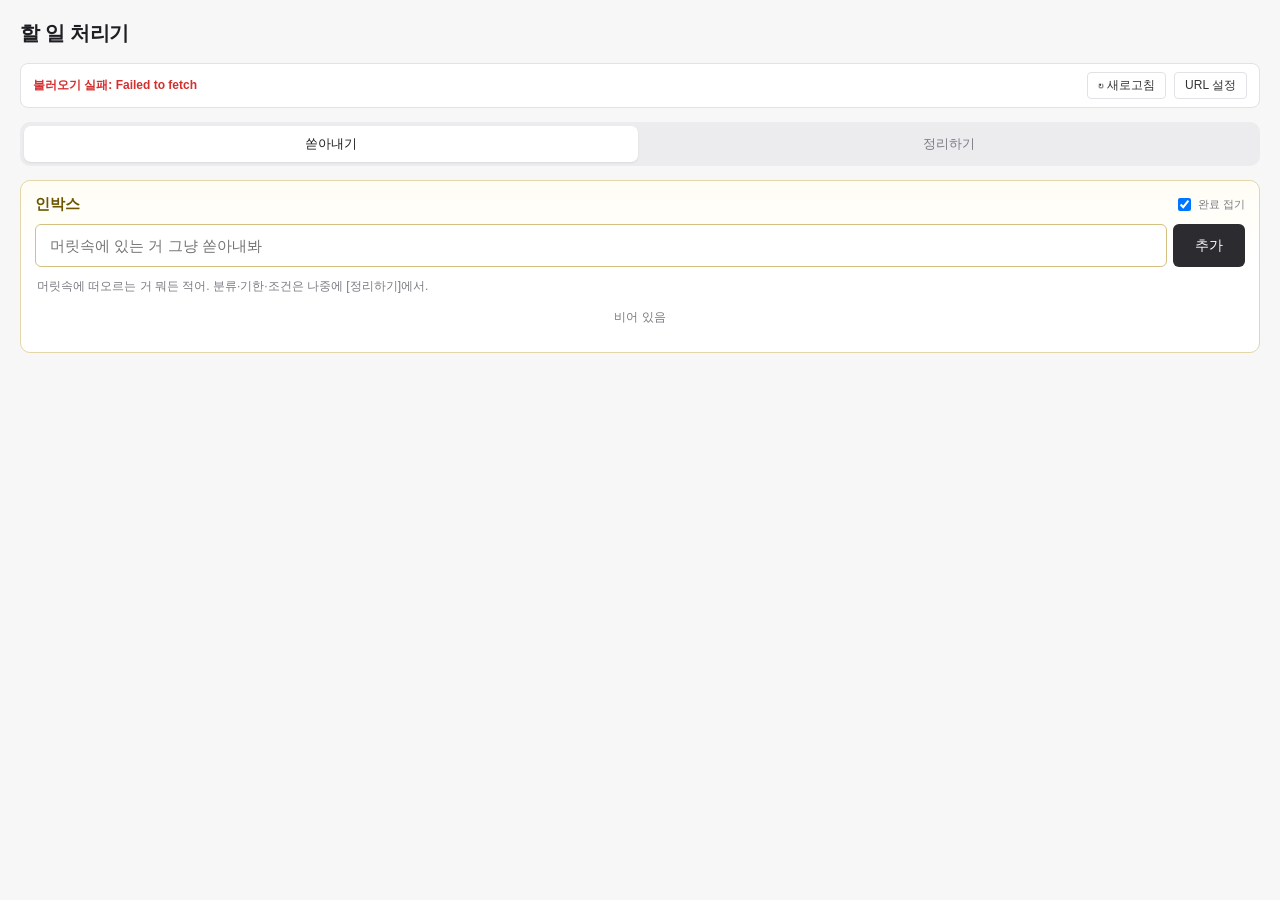
<file: index.html>
<!DOCTYPE html>
<html lang="ko">
<head>
<meta charset="UTF-8">
<meta name="viewport" content="width=device-width, initial-scale=1">
<meta name="theme-color" content="#f7f7f8">
<title>할 일 처리기</title>
<style>
  :root {
    --bg: #f7f7f8;
    --card: #ffffff;
    --border: #e2e2e6;
    --text: #1f1f23;
    --muted: #7a7a83;
    --now: #2e7d32;
    --now-bg: #ebf5ec;
    --cond: #ed6c02;
    --cond-bg: #fdf2e6;
    --split: #c62828;
    --split-bg: #fbeaea;
    --inbox: #455a64;
    --overdue: #d32f2f;
    --strike: #b0b0b8;
    --btn: #2b2b30;
  }
  * { box-sizing: border-box; }
  body {
    margin: 0;
    font-family: -apple-system, "Segoe UI", "Malgun Gothic", "Apple SD Gothic Neo", sans-serif;
    background: var(--bg);
    color: var(--text);
    padding: 20px;
    max-width: 1400px;
    margin: 0 auto;
  }
  h1 { font-size: 20px; margin: 0 0 16px; letter-spacing: -0.3px; }
  .columns {
    display: grid;
    grid-template-columns: 1fr 1fr 1fr;
    gap: 12px;
    margin-bottom: 14px;
  }
  @media (max-width: 900px) {
    .columns { grid-template-columns: 1fr; }
  }
  .panel {
    background: var(--card);
    border: 1px solid var(--border);
    border-radius: 10px;
    padding: 14px;
  }
  .panel.inbox { margin-bottom: 14px; }
  .panel-head {
    display: flex;
    align-items: center;
    justify-content: space-between;
    margin-bottom: 10px;
    gap: 8px;
    flex-wrap: wrap;
  }
  .panel-head h2 {
    font-size: 14px;
    margin: 0;
    font-weight: 600;
  }
  .panel.inbox .panel-head h2 { color: var(--inbox); }
  .panel[data-bucket="now"] .panel-head h2 { color: var(--now); }
  .panel[data-bucket="conditional"] .panel-head h2 { color: var(--cond); }
  .panel[data-bucket="split"] .panel-head h2 { color: var(--split); }
  .panel[data-bucket="now"] { background: linear-gradient(var(--now-bg), var(--card) 40px); }
  .panel[data-bucket="conditional"] { background: linear-gradient(var(--cond-bg), var(--card) 40px); }
  .panel[data-bucket="split"] { background: linear-gradient(var(--split-bg), var(--card) 40px); }
  .count {
    font-size: 12px;
    color: var(--muted);
    font-weight: 500;
    margin-left: 6px;
  }
  .toggle-done {
    font-size: 11px;
    color: var(--muted);
    cursor: pointer;
    user-select: none;
    display: inline-flex;
    align-items: center;
    gap: 4px;
  }
  .add-row { display: flex; gap: 6px; margin-bottom: 10px; }
  .add-row input {
    flex: 1;
    padding: 7px 10px;
    border: 1px solid var(--border);
    border-radius: 6px;
    font-size: 13px;
    font-family: inherit;
  }
  .add-row input:focus { outline: 2px solid #4a90e2; outline-offset: -1px; }
  .add-row button {
    padding: 7px 16px;
    border: 0;
    background: var(--btn);
    color: white;
    border-radius: 6px;
    cursor: pointer;
    font-size: 13px;
  }
  .add-row button:hover { background: #000; }
  .list { display: flex; flex-direction: column; gap: 6px; }
  .item {
    border: 1px solid var(--border);
    border-radius: 7px;
    padding: 9px 10px;
    background: #fff;
    font-size: 13px;
  }
  .item.done .text { text-decoration: line-through; color: var(--strike); }
  .item.split-parent { opacity: 0.75; background: #fafafa; }
  .item-row { display: flex; align-items: flex-start; gap: 8px; }
  .item input[type=checkbox] {
    margin-top: 3px;
    flex-shrink: 0;
    width: 15px;
    height: 15px;
    cursor: pointer;
  }
  .text {
    flex: 1;
    word-break: break-word;
    line-height: 1.4;
    min-height: 19px;
  }
  .text[contenteditable=true]:focus {
    outline: 1px solid #4a90e2;
    border-radius: 2px;
    padding: 1px 3px;
    margin: -1px -3px;
  }
  .child-mark {
    color: var(--muted);
    font-size: 11px;
    margin: 4px 0 0 23px;
  }
  .parent-context {
    font-size: 11px;
    color: var(--muted);
    margin-bottom: 7px;
    padding: 4px 8px;
    background: #f4f4f6;
    border-radius: 4px;
    border-left: 2px solid var(--split);
    overflow: hidden;
    text-overflow: ellipsis;
    white-space: nowrap;
  }
  .parent-context.parent-done {
    text-decoration: line-through;
    opacity: 0.55;
  }
  .parent-context .parent-label {
    color: var(--split);
    font-weight: 600;
    margin-right: 4px;
  }
  .conditions-area {
    margin: 6px 0 0 23px;
    padding: 7px 9px;
    background: #fffaeb;
    border: 1px solid #f0e0a8;
    border-radius: 5px;
    font-size: 11px;
  }
  .conditions-row {
    display: flex;
    flex-wrap: wrap;
    gap: 4px;
    align-items: center;
    margin-bottom: 5px;
  }
  .conditions-row:last-child { margin-bottom: 0; }
  .conditions-label {
    color: var(--cond);
    font-size: 10px;
    font-weight: 600;
    margin-right: 2px;
    letter-spacing: 0.2px;
  }
  .chip {
    display: inline-flex;
    align-items: center;
    gap: 4px;
    padding: 2px 8px;
    font-size: 11px;
    border-radius: 11px;
    border: 1px solid var(--border);
    background: #fff;
    font-family: inherit;
    cursor: pointer;
    color: #333;
    line-height: 1.4;
  }
  .chip.selected {
    background: var(--cond-bg);
    border-color: #d4ad5d;
    color: #6b4500;
    font-weight: 500;
    cursor: default;
  }
  .chip.candidate {
    border-style: dashed;
    color: #888;
    background: rgba(255,255,255,0.6);
  }
  .chip.candidate:hover {
    background: #fff;
    border-style: solid;
    color: var(--cond);
    border-color: var(--cond);
  }
  .chip-x {
    background: none;
    border: 0;
    padding: 0;
    margin-left: 2px;
    font-size: 13px;
    line-height: 1;
    cursor: pointer;
    color: inherit;
    opacity: 0.5;
  }
  .chip-x:hover { opacity: 1; }
  .condition-add-toggle {
    background: none;
    border: 0;
    font-size: 11px;
    color: var(--muted);
    cursor: pointer;
    font-family: inherit;
    padding: 1px 7px;
    margin-left: 2px;
    text-decoration: underline;
  }
  .condition-add-toggle:hover { color: var(--cond); }
  .condition-custom {
    font-size: 11px;
    padding: 2px 9px;
    border: 1px dashed #c8c8c8;
    border-radius: 11px;
    outline: none;
    width: 100px;
    font-family: inherit;
    background: rgba(255,255,255,0.6);
  }
  .condition-custom:focus {
    border-style: solid;
    border-color: var(--cond);
    background: #fff;
  }
  .candidates-panel-toggle {
    font-size: 11px;
    color: var(--muted);
    cursor: pointer;
    background: none;
    border: 0;
    padding: 4px 0;
    text-decoration: underline;
    font-family: inherit;
    margin-bottom: 6px;
  }
  .candidates-panel {
    background: #fffef5;
    border: 1px dashed #e3d68c;
    border-radius: 5px;
    padding: 8px 10px;
    margin-bottom: 10px;
  }
  .candidates-panel[hidden] { display: none; }
  .candidates-list {
    display: flex;
    flex-wrap: wrap;
    gap: 5px;
    margin-bottom: 7px;
  }
  .candidate-add-row {
    display: flex;
    gap: 4px;
  }
  .candidate-add-row input {
    flex: 1;
    padding: 4px 8px;
    border: 1px solid var(--border);
    border-radius: 3px;
    font-size: 11px;
    font-family: inherit;
  }
  .candidate-add-row button {
    padding: 4px 10px;
    font-size: 11px;
    border: 1px solid var(--border);
    background: #fff;
    border-radius: 3px;
    cursor: pointer;
    font-family: inherit;
  }
  .candidates-empty {
    color: var(--muted);
    font-size: 11px;
    font-style: italic;
    padding: 4px 0;
  }
  .meta {
    font-size: 11px;
    color: var(--muted);
    margin: 6px 0 0 23px;
    display: flex;
    gap: 8px;
    flex-wrap: wrap;
    align-items: center;
  }
  .meta input[type=datetime-local] {
    font-size: 11px;
    padding: 2px 4px;
    border: 1px solid var(--border);
    border-radius: 3px;
    font-family: inherit;
  }
  .deadline-label.overdue {
    color: var(--overdue);
    font-weight: 700;
    background: #fff0f0;
    padding: 2px 6px;
    border-radius: 3px;
    border: 1px solid #f5c2c2;
  }
  .deadline-label.overdue::before { content: "« 지남 » "; }
  .deadline-label {
    color: var(--muted);
  }
  .actions {
    display: flex;
    gap: 4px;
    flex-wrap: wrap;
    margin: 6px 0 0 23px;
  }
  .actions button {
    padding: 3px 7px;
    font-size: 11px;
    border: 1px solid var(--border);
    background: #fff;
    border-radius: 3px;
    cursor: pointer;
    font-family: inherit;
    color: #333;
  }
  .actions button:hover { background: #f0f0f0; }
  .actions .danger { color: var(--split); }
  .actions .danger:hover { background: #fff0f0; }
  .empty {
    color: var(--muted);
    font-size: 12px;
    padding: 12px 0;
    text-align: center;
  }
  .footer {
    margin-top: 18px;
    text-align: center;
    color: var(--muted);
    font-size: 11px;
  }
  .footer button {
    background: none;
    border: 0;
    color: var(--muted);
    cursor: pointer;
    text-decoration: underline;
    font-size: 11px;
  }
  .sync-bar {
    display: flex;
    align-items: center;
    gap: 8px;
    padding: 8px 12px;
    background: var(--card);
    border: 1px solid var(--border);
    border-radius: 8px;
    margin-bottom: 14px;
    font-size: 12px;
    flex-wrap: wrap;
  }
  .sync-status {
    flex: 1;
    color: var(--muted);
    font-size: 12px;
    min-width: 150px;
  }
  .sync-status.synced { color: var(--now); }
  .sync-status.saving, .sync-status.loading, .sync-status.pending { color: #1976d2; }
  .sync-status.error { color: var(--overdue); font-weight: 600; }
  .sync-status.offline { color: var(--cond); }
  .sync-bar button {
    padding: 4px 10px;
    font-size: 12px;
    border: 1px solid var(--border);
    background: #fff;
    border-radius: 4px;
    cursor: pointer;
    font-family: inherit;
    color: #333;
  }
  .sync-bar button:hover { background: #f0f0f0; }
  .sync-bar button.primary {
    background: var(--btn);
    color: white;
    border-color: var(--btn);
  }
  .sync-bar button.primary:hover { background: #000; }
  .sync-config {
    width: 100%;
    display: flex;
    gap: 6px;
    margin-top: 8px;
    padding-top: 8px;
    border-top: 1px solid var(--border);
    align-items: center;
    flex-wrap: wrap;
  }
  .sync-config input {
    flex: 1;
    min-width: 250px;
    padding: 6px 8px;
    border: 1px solid var(--border);
    border-radius: 4px;
    font-size: 12px;
    font-family: monospace;
  }
  .sync-config[hidden] { display: none; }

  .mode-tabs {
    display: flex;
    gap: 4px;
    background: #ececef;
    padding: 4px;
    border-radius: 10px;
    margin-bottom: 14px;
  }
  .mode-tab {
    flex: 1;
    padding: 9px 16px;
    text-align: center;
    border-radius: 7px;
    font-size: 13px;
    font-weight: 500;
    cursor: pointer;
    color: var(--muted);
    border: 0;
    background: transparent;
    font-family: inherit;
    transition: background 0.15s, color 0.15s;
  }
  .mode-tab.active {
    background: white;
    color: var(--text);
    box-shadow: 0 1px 2px rgba(0,0,0,0.08);
  }
  .mode-tab:not(.active):hover { color: var(--text); background: rgba(255,255,255,0.5); }

  /* Dump mode: hide everything except inbox; beef up inbox */
  body.mode-dump .columns { display: none; }
  body.mode-dump .footer { display: none; }
  body.mode-dump .panel.inbox {
    background: linear-gradient(180deg, #fffdf4, var(--card) 80px);
    border-color: #e3d6a8;
  }
  body.mode-dump .panel.inbox .panel-head h2 {
    font-size: 15px;
    color: #6b5500;
  }
  body.mode-dump .panel.inbox .add-row input {
    font-size: 15px;
    padding: 12px 14px;
    border-color: #d4c182;
  }
  body.mode-dump .panel.inbox .add-row input:focus {
    outline: 2px solid #d4c182;
    outline-offset: -1px;
  }
  body.mode-dump .panel.inbox .add-row button {
    padding: 12px 22px;
    font-size: 14px;
  }
  body.mode-dump .panel.inbox .item .meta { display: none; }
  body.mode-dump .panel.inbox .item .conditions-area { display: none; }
  body.mode-dump .panel.inbox .item .actions [data-move] { display: none; }
  body.mode-dump .panel.inbox .item .actions [data-act="add-child"] { display: none; }

  /* Encouraging hint shown only in dump mode when inbox is empty-ish */
  .dump-hint {
    color: var(--muted);
    font-size: 12px;
    margin: 8px 2px 2px;
    line-height: 1.5;
    display: none;
  }
  body.mode-dump .dump-hint { display: block; }

  /* Celebration effect when checking a checkbox */
  .fx-burst {
    position: fixed;
    pointer-events: none;
    z-index: 9999;
    width: 0;
    height: 0;
  }
  .fx-particle {
    position: absolute;
    left: 0;
    top: 0;
    border-radius: 50%;
    transform: translate(-50%, -50%);
    animation: fx-particle-burst 1000ms cubic-bezier(.15, .7, .35, 1) forwards;
    filter: drop-shadow(0 0 4px rgba(255, 255, 255, 0.6));
  }
  @keyframes fx-particle-burst {
    0%   { transform: translate(-50%, -50%) scale(0.3); opacity: 0; }
    10%  { transform: translate(-50%, -50%) scale(1); opacity: 1; }
    70%  { opacity: 1; }
    100% { transform: translate(calc(var(--dx) - 50%), calc(var(--dy) - 50%)) scale(0.4); opacity: 0; }
  }
  .fx-praise {
    position: fixed;
    pointer-events: none;
    z-index: 10000;
    font-size: 22px;
    font-weight: 800;
    color: #e8820d;
    text-shadow:
      0 0 10px rgba(255,255,255,0.9),
      0 2px 6px rgba(0,0,0,0.12),
      0 0 28px rgba(255, 200, 80, 0.6);
    white-space: nowrap;
    letter-spacing: -0.3px;
    animation: fx-praise-pop 1500ms cubic-bezier(.2, .6, .3, 1) forwards;
  }
  @keyframes fx-praise-pop {
    0%   { transform: translate(-50%, -50%) scale(0.4) rotate(-6deg); opacity: 0; }
    20%  { transform: translate(-50%, -50%) scale(1.2) rotate(3deg);  opacity: 1; }
    60%  { transform: translate(-50%, -50%) scale(1)   rotate(-1deg); opacity: 1; }
    100% { transform: translate(-50%, -120%) scale(0.95) rotate(0deg); opacity: 0; }
  }
  @media (prefers-reduced-motion: reduce) {
    .fx-burst, .fx-praise { display: none; }
  }

  /* Tablet */
  @media (max-width: 900px) {
    body { padding: 14px; }
    .columns { gap: 10px; }
  }

  /* Phone */
  @media (max-width: 600px) {
    body { padding: 10px; }
    h1 { font-size: 17px; margin-bottom: 10px; }
    .mode-tab { padding: 11px 12px; font-size: 14px; }
    body.mode-dump .panel.inbox .add-row input { font-size: 16px; padding: 13px 14px; }
    body.mode-dump .panel.inbox .add-row button { font-size: 15px; padding: 13px 18px; }
    .sync-bar {
      padding: 7px 10px;
      gap: 6px;
      font-size: 11px;
    }
    .sync-status {
      min-width: 100%;
      flex-basis: 100%;
      order: -1;
      margin-bottom: 2px;
    }
    .sync-bar button {
      padding: 6px 10px;
      font-size: 12px;
      flex: 1;
    }
    .sync-config input {
      min-width: 100%;
      font-size: 12px;
    }
    .panel { padding: 10px; border-radius: 8px; }
    .panel.inbox { margin-bottom: 10px; }
    .columns { margin-bottom: 10px; }
    .panel-head h2 { font-size: 13px; }
    .add-row input { padding: 9px 10px; font-size: 14px; }
    .add-row button { padding: 9px 14px; font-size: 14px; }
    .item { padding: 10px; font-size: 14px; }
    .item input[type=checkbox] {
      width: 18px;
      height: 18px;
      margin-top: 2px;
    }
    .text { line-height: 1.45; min-height: 22px; }
    .child-mark { margin: 6px 0 0 0; }
    .parent-context { font-size: 12px; }
    .actions { margin: 8px 0 0 0; gap: 5px; }
    .actions button { padding: 5px 11px; font-size: 12px; }
    .meta { margin: 8px 0 0 0; gap: 6px; }
    .meta input[type=datetime-local] { font-size: 13px; padding: 5px 7px; }
    .deadline-label.overdue { font-size: 12px; }
    .conditions-area { margin: 8px 0 0 0; padding: 8px; }
    .chip, .chip.candidate, .chip.selected {
      padding: 4px 10px;
      font-size: 12px;
      line-height: 1.5;
    }
    .chip-x { font-size: 15px; padding: 0 2px; }
    .condition-custom { width: 110px; font-size: 12px; padding: 4px 10px; }
    .condition-add-toggle { font-size: 12px; padding: 4px 8px; }
    .candidates-panel-toggle { padding: 6px 0; font-size: 12px; }
    .candidates-panel { padding: 8px; }
    .candidate-add-row input { font-size: 13px; padding: 6px 8px; }
    .candidate-add-row button { font-size: 13px; padding: 6px 12px; }
  }
</style>
</head>
<body>
<h1>할 일 처리기</h1>

<div class="sync-bar">
  <span id="sync-status-text" class="sync-status">초기화 중...</span>
  <button id="sync-refresh-btn" title="시트에서 다시 불러오기">↻ 새로고침</button>
  <button id="sync-settings-btn">URL 설정</button>
  <div id="sync-config" class="sync-config" hidden>
    <input id="sync-url-input" type="text" placeholder="Apps Script Web App URL (https://script.google.com/macros/s/.../exec)" autocomplete="off">
    <button id="sync-save-btn" class="primary">저장</button>
    <button id="sync-clear-btn">연결 해제</button>
    <button id="sync-cancel-btn">취소</button>
  </div>
</div>

<div class="mode-tabs">
  <button class="mode-tab" data-mode="dump">쏟아내기</button>
  <button class="mode-tab" data-mode="organize">정리하기</button>
</div>

<div class="columns">
  <div class="panel" data-bucket="now">
    <div class="panel-head">
      <h2>당장 할 수 있는 거 <span class="count"></span></h2>
      <label class="toggle-done"><input type="checkbox" data-toggle="now"> 완료 접기</label>
    </div>
    <div class="list"></div>
  </div>
  <div class="panel" data-bucket="conditional">
    <div class="panel-head">
      <h2>조건이 필요한 거 <span class="count"></span></h2>
      <label class="toggle-done"><input type="checkbox" data-toggle="conditional"> 완료 접기</label>
    </div>
    <button class="candidates-panel-toggle" id="candidates-toggle">조건 후보 관리 ▼</button>
    <div class="candidates-panel" id="candidates-panel" hidden>
      <div class="candidates-list" id="candidates-list"></div>
      <div class="candidate-add-row">
        <input id="candidate-add-input" placeholder="새 조건 후보 (예: 카페에서)" autocomplete="off">
        <button id="candidate-add-btn">추가</button>
      </div>
    </div>
    <div class="list"></div>
  </div>
  <div class="panel" data-bucket="split">
    <div class="panel-head">
      <h2>쪼개야 하는 거 <span class="count"></span></h2>
      <label class="toggle-done"><input type="checkbox" data-toggle="split"> 완료 접기</label>
    </div>
    <div class="list"></div>
  </div>
</div>

<div class="panel inbox" data-bucket="inbox">
  <div class="panel-head">
    <h2>인박스 <span class="count"></span></h2>
    <label class="toggle-done"><input type="checkbox" data-toggle="inbox"> 완료 접기</label>
  </div>
  <div class="add-row">
    <input id="add-input" placeholder="할 일을 입력하고 Enter">
    <button id="add-btn">추가</button>
  </div>
  <div class="dump-hint">머릿속에 떠오르는 거 뭐든 적어. 분류·기한·조건은 나중에 [정리하기]에서.</div>
  <div class="list"></div>
</div>

<div class="footer">
  <button id="reset-btn">전체 초기화</button>
</div>

<script>
(() => {
  const STORAGE_KEY = "task-processor-v1";
  const SETTINGS_KEY = "task-processor-settings-v1";
  const SAVE_DEBOUNCE_MS = 1500;
  const REFRESH_INTERVAL_MS = 60000;
  const DEFAULT_CANDIDATES = ["집에 가서", "출근길에", "퇴근길에", "출근 전에", "주말에", "임동민이랑", "2번방에서"];
  const CONDITION_EMOJI = {
    "집에 가서": "🏠",
    "출근길에": "🚌",
    "퇴근길에": "🚌",
    "출근 전에": "☀️",
    "주말에": "🌴",
    "임동민이랑": "👥",
    "2번방에서": "🪑"
  };
  // Keyword-based fallback. First match wins, so order from specific to general.
  const KEYWORD_EMOJI = [
    { kw: ["엄마", "아빠", "부모", "가족"], emoji: "👨‍👩‍👧" },
    { kw: ["아내", "남편", "부부"], emoji: "💑" },
    { kw: ["애기", "아기", "아이", "딸", "아들"], emoji: "🧒" },
    { kw: ["카페", "커피"], emoji: "☕" },
    { kw: ["점심"], emoji: "🍱" },
    { kw: ["저녁"], emoji: "🌆" },
    { kw: ["식사", "밥", "먹"], emoji: "🍽️" },
    { kw: ["병원", "의사", "치과", "약국"], emoji: "🏥" },
    { kw: ["은행", "돈", "결제", "송금"], emoji: "💰" },
    { kw: ["헬스", "운동", "체육관"], emoji: "💪" },
    { kw: ["회의", "미팅"], emoji: "💼" },
    { kw: ["회사", "사무실", "오피스"], emoji: "🏢" },
    { kw: ["학교", "수업", "강의"], emoji: "🏫" },
    { kw: ["도서관", "독서", "책"], emoji: "📚" },
    { kw: ["교회", "예배", "성당"], emoji: "⛪" },
    { kw: ["집", "홈"], emoji: "🏠" },
    { kw: ["출근", "퇴근"], emoji: "🚌" },
    { kw: ["버스"], emoji: "🚌" },
    { kw: ["기차", "지하철", "전철"], emoji: "🚇" },
    { kw: ["택시", "차", "운전"], emoji: "🚗" },
    { kw: ["비행", "공항"], emoji: "✈️" },
    { kw: ["공원", "산책", "걷"], emoji: "🌳" },
    { kw: ["마트", "쇼핑", "장보기", "장 보"], emoji: "🛒" },
    { kw: ["빨래", "세탁"], emoji: "🧺" },
    { kw: ["청소"], emoji: "🧹" },
    { kw: ["요리"], emoji: "🍳" },
    { kw: ["휴가", "휴일"], emoji: "🌴" },
    { kw: ["여행"], emoji: "🧳" },
    { kw: ["전화", "통화"], emoji: "📞" },
    { kw: ["메일", "이메일"], emoji: "📧" },
    { kw: ["슬랙", "메세지", "메시지", "톡", "카톡"], emoji: "💬" },
    { kw: ["밤", "야간"], emoji: "🌙" },
    { kw: ["아침", "오전", "기상", "일어나"], emoji: "🌅" },
    { kw: ["주말", "토요일", "일요일"], emoji: "🌴" },
    { kw: ["월요일", "화요일", "수요일", "목요일", "금요일", "평일"], emoji: "📅" },
    { kw: ["친구"], emoji: "👥" },
    { kw: ["이랑", "함께", "같이"], emoji: "🤝" },
    { kw: ["방"], emoji: "🚪" },
    { kw: ["컴퓨터", "노트북", "코딩"], emoji: "💻" },
    { kw: ["게임"], emoji: "🎮" },
    { kw: ["영화"], emoji: "🎬" },
    { kw: ["음악"], emoji: "🎵" }
  ];
  const FALLBACK_EMOJIS = ["📌", "✨", "🌟", "💡", "🎯", "📝", "🔖", "🌸", "🎨", "🔮", "💫", "⭐", "🌈", "🪄", "🎪", "🎁", "🍀", "🎈"];
  function hashString(s) {
    let h = 0;
    for (let i = 0; i < s.length; i++) {
      h = ((h << 5) - h) + s.charCodeAt(i);
      h |= 0;
    }
    return Math.abs(h);
  }
  function emojiFor(text) {
    if (!text) return "";
    if (CONDITION_EMOJI[text]) return CONDITION_EMOJI[text];
    for (const rule of KEYWORD_EMOJI) {
      if (rule.kw.some(k => text.includes(k))) return rule.emoji;
    }
    return FALLBACK_EMOJIS[hashString(text) % FALLBACK_EMOJIS.length];
  }
  function displayCondition(text) {
    const e = emojiFor(text);
    return e ? `${e} ${text}` : text;
  }
  const BUILTIN_API_URL = "https://script.google.com/macros/s/AKfycbzk6OymKhctGcjHIypCeQRX26Ekn-aAz1dzKldTBsJslHFCHKBsr35Z8PFc4PkjV1fefw/exec";
  const PRAISES = [
    "잘했어!", "역시!", "최고야", "굿!", "오 좋아",
    "야무져", "탁월해", "장하다", "끝내준다",
    "한 건 했네", "와우", "박수!", "오예!",
    "한 칸 줄었네", "프로의 향기", "굿잡!",
    "역시 너야", "이맛이지", "오늘도 해냈다",
    "최고최고", "고생했어", "워후",
    "막힘없다", "처리 완료", "기특해",
    "쾌속처리", "한 발짝 더!", "체크 또 체크"
  ];
  const FX_COLORS = [
    "#ff4d6d", "#ffd60a", "#06d6a0", "#118ab2",
    "#9b5de5", "#ff8500", "#ffafcc", "#7df9ff",
    "#ff006e", "#3a86ff"
  ];
  const DEFAULT_STATE = {
    items: [],
    hideDone: { inbox: true, now: true, conditional: true, split: true }
  };

  let state = load();
  let settings = loadSettings();
  let syncState = { status: "idle", error: "", lastSyncAt: null };
  let saveTimer = null;
  let inFlight = false;
  let queuedSave = false;
  let mutationSeq = 0;
  const expandedConditionAddRows = new Set();

  function load() {
    try {
      const raw = localStorage.getItem(STORAGE_KEY);
      if (!raw) return structuredClone(DEFAULT_STATE);
      const parsed = JSON.parse(raw);
      const merged = { ...structuredClone(DEFAULT_STATE), ...parsed,
        hideDone: { ...DEFAULT_STATE.hideDone, ...(parsed.hideDone || {}) } };
      migrateItems(merged.items);
      return merged;
    } catch {
      return structuredClone(DEFAULT_STATE);
    }
  }
  function migrateItems(items) {
    items.forEach(it => {
      if (it.bucket === "now" && it.deadline) it.deadline = "";
      if (it.completedAt === undefined) it.completedAt = null;
      if (Array.isArray(it.conditions)) return;
      if (typeof it.condition === "string" && it.condition) {
        if (it.condition.trim().startsWith("[")) {
          try { it.conditions = JSON.parse(it.condition); }
          catch { it.conditions = [it.condition]; }
        } else {
          it.conditions = [it.condition];
        }
      } else {
        it.conditions = [];
      }
      delete it.condition;
    });
  }
  function loadSettings() {
    let s = {};
    try { s = JSON.parse(localStorage.getItem(SETTINGS_KEY)) || {}; } catch {}
    if (!Array.isArray(s.conditionCandidates)) s.conditionCandidates = [...DEFAULT_CANDIDATES];
    if (s.apiUrl === undefined) s.apiUrl = BUILTIN_API_URL;
    if (s.viewMode !== "organize" && s.viewMode !== "dump") s.viewMode = "dump";
    return s;
  }
  // Allow personalized setup via ?api=<url> link
  function applyApiUrlFromQueryParam() {
    const params = new URLSearchParams(window.location.search);
    const api = params.get("api");
    if (api) {
      settings.apiUrl = api;
      saveSettings();
      params.delete("api");
      const newSearch = params.toString();
      const newUrl = window.location.pathname +
        (newSearch ? "?" + newSearch : "") +
        window.location.hash;
      history.replaceState(null, "", newUrl);
    }
  }
  function applyViewMode() {
    const mode = settings.viewMode === "organize" ? "organize" : "dump";
    document.body.classList.toggle("mode-dump", mode === "dump");
    document.body.classList.toggle("mode-organize", mode === "organize");
    document.querySelectorAll(".mode-tab").forEach(btn => {
      btn.classList.toggle("active", btn.dataset.mode === mode);
    });
    const addInput = document.getElementById("add-input");
    if (addInput) {
      addInput.placeholder = mode === "dump"
        ? "머릿속에 있는 거 그냥 쏟아내봐"
        : "할 일을 입력하고 Enter";
    }
  }
  function saveSettings() {
    localStorage.setItem(SETTINGS_KEY, JSON.stringify(settings));
  }
  function saveLocal() {
    localStorage.setItem(STORAGE_KEY, JSON.stringify(state));
  }
  function save() {
    mutationSeq++;
    saveLocal();
    scheduleRemoteSave();
  }
  function uid() {
    return Date.now().toString(36) + Math.random().toString(36).slice(2, 6);
  }

  function celebrate(anchorEl) {
    if (!anchorEl) return;
    const rect = anchorEl.getBoundingClientRect();
    const cx = rect.left + rect.width / 2;
    const cy = rect.top + rect.height / 2;

    // Particle burst
    const burst = document.createElement("div");
    burst.className = "fx-burst";
    burst.style.left = cx + "px";
    burst.style.top = cy + "px";
    const count = 36;
    for (let i = 0; i < count; i++) {
      const angle = (i / count) * Math.PI * 2 + (Math.random() - 0.5) * 0.4;
      const dist = 60 + Math.random() * 80;
      const dx = Math.cos(angle) * dist;
      const dy = Math.sin(angle) * dist;
      const p = document.createElement("span");
      p.className = "fx-particle";
      p.style.background = FX_COLORS[Math.floor(Math.random() * FX_COLORS.length)];
      p.style.setProperty("--dx", dx + "px");
      p.style.setProperty("--dy", dy + "px");
      const size = 5 + Math.random() * 8;
      p.style.width = size + "px";
      p.style.height = size + "px";
      p.style.animationDelay = (Math.random() * 80) + "ms";
      burst.appendChild(p);
    }
    document.body.appendChild(burst);
    setTimeout(() => burst.remove(), 1300);

    // Praise text (centered horizontally, near checkbox vertically)
    const praise = document.createElement("div");
    praise.className = "fx-praise";
    praise.textContent = PRAISES[Math.floor(Math.random() * PRAISES.length)];
    praise.style.left = "50%";
    const safeTop = Math.min(Math.max(cy - 30, 90), window.innerHeight - 90);
    praise.style.top = safeTop + "px";
    document.body.appendChild(praise);
    setTimeout(() => praise.remove(), 1700);
  }

  function scheduleRemoteSave() {
    if (!settings.apiUrl) return;
    if (saveTimer) clearTimeout(saveTimer);
    setSyncStatus("pending");
    saveTimer = setTimeout(() => {
      saveTimer = null;
      saveToRemote();
    }, SAVE_DEBOUNCE_MS);
  }

  function itemsForRemote(items) {
    return items.map(it => ({
      id: it.id, text: it.text, done: it.done, deadline: it.deadline,
      bucket: it.bucket, parentId: it.parentId, childIds: it.childIds,
      createdAt: it.createdAt,
      completedAt: it.completedAt || null,
      condition: JSON.stringify(it.conditions || [])
    }));
  }
  function itemsFromRemote(items) {
    items.forEach(it => {
      if (it.bucket === "now" && it.deadline) it.deadline = "";
      if (it.completedAt === undefined) it.completedAt = null;
      if (typeof it.completedAt === "string" && it.completedAt) {
        const t = Date.parse(it.completedAt);
        it.completedAt = isNaN(t) ? null : t;
      }
      if (typeof it.condition === "string") {
        if (it.condition.trim().startsWith("[")) {
          try { it.conditions = JSON.parse(it.condition); }
          catch { it.conditions = it.condition ? [it.condition] : []; }
        } else {
          it.conditions = it.condition ? [it.condition] : [];
        }
        delete it.condition;
      } else if (!Array.isArray(it.conditions)) {
        it.conditions = [];
      }
    });
    return items;
  }

  async function saveToRemote() {
    if (!settings.apiUrl) return;
    if (inFlight) { queuedSave = true; return; }
    inFlight = true;
    setSyncStatus("saving");
    try {
      const res = await fetch(settings.apiUrl, {
        method: "POST",
        body: JSON.stringify({ action: "save", items: itemsForRemote(state.items) })
      });
      const data = await res.json();
      if (!data.ok) throw new Error(data.error || "save failed");
      syncState.lastSyncAt = Date.now();
      setSyncStatus("synced");
    } catch (err) {
      setSyncStatus("error", "저장 실패: " + (err.message || err));
    } finally {
      inFlight = false;
      if (queuedSave) { queuedSave = false; scheduleRemoteSave(); }
    }
  }

  async function loadFromRemote(silent = false) {
    if (!settings.apiUrl) return null;
    if (inFlight) return null;
    if (saveTimer) {
      // 저장 대기 중인 로컬 변경이 최신이므로, 서버에서 받아오는 대신 즉시 밀어 올린다
      clearTimeout(saveTimer);
      saveTimer = null;
      saveToRemote();
      return null;
    }
    const seqAtStart = mutationSeq;
    inFlight = true;
    if (!silent) setSyncStatus("loading");
    try {
      const sep = settings.apiUrl.includes("?") ? "&" : "?";
      const res = await fetch(settings.apiUrl + sep + "action=list");
      const data = await res.json();
      if (!data.ok) throw new Error(data.error || "load failed");
      // 응답을 기다리는 동안 로컬이 바뀌었으면 서버 데이터(더 오래됨)로 덮어쓰지 않는다
      if (mutationSeq !== seqAtStart) return null;
      const items = itemsFromRemote(data.items || []);
      state.items = items;
      saveLocal();
      render();
      syncState.lastSyncAt = Date.now();
      setSyncStatus("synced");
      return items;
    } catch (err) {
      setSyncStatus("error", "불러오기 실패: " + (err.message || err));
      return null;
    } finally {
      inFlight = false;
      if (queuedSave) { queuedSave = false; scheduleRemoteSave(); }
    }
  }

  function setSyncStatus(status, error = "") {
    syncState.status = status;
    syncState.error = error;
    renderSyncStatus();
  }
  function renderSyncStatus() {
    const el = document.getElementById("sync-status-text");
    if (!el) return;
    const { status, error, lastSyncAt } = syncState;
    let text = "", cls = "";
    if (!settings.apiUrl) {
      text = "연결 안 됨 — 로컬에만 저장 중 · 우측 [URL 설정]에서 연결하세요";
      cls = "offline";
    } else {
      switch (status) {
        case "loading": text = "불러오는 중..."; cls = "loading"; break;
        case "pending": text = "저장 대기 중..."; cls = "pending"; break;
        case "saving": text = "저장 중..."; cls = "saving"; break;
        case "synced":
          text = "동기화됨" + (lastSyncAt ? ` · ${timeAgo(lastSyncAt)}` : "");
          cls = "synced"; break;
        case "error": text = error || "오류"; cls = "error"; break;
        default: text = "대기 중"; cls = "";
      }
    }
    el.textContent = text;
    el.className = "sync-status " + cls;
  }
  function timeAgo(ts) {
    const sec = Math.floor((Date.now() - ts) / 1000);
    if (sec < 5) return "방금";
    if (sec < 60) return `${sec}초 전`;
    if (sec < 3600) return `${Math.floor(sec/60)}분 전`;
    return `${Math.floor(sec/3600)}시간 전`;
  }
  function isUserActivelyEditing() {
    const a = document.activeElement;
    if (!a) return false;
    if (a.tagName === "INPUT" || a.tagName === "TEXTAREA") return true;
    if (a.isContentEditable) return true;
    return false;
  }

  function addItem(text, parentId = null) {
    const item = {
      id: uid(),
      text,
      done: false,
      deadline: "",
      bucket: "inbox",
      conditions: [],
      parentId,
      childIds: [],
      createdAt: Date.now(),
      completedAt: null
    };
    state.items.push(item);
    if (parentId) {
      const parent = state.items.find(i => i.id === parentId);
      if (parent) parent.childIds.push(item.id);
    }
    save(); render();
  }
  function moveItem(id, bucket) {
    const it = state.items.find(i => i.id === id);
    if (!it) return;
    it.bucket = bucket;
    if (bucket === "now" && it.deadline) it.deadline = "";
    save(); render();
  }
  function toggleDone(id) {
    const it = state.items.find(i => i.id === id);
    if (!it) return;
    const wasDone = it.done;
    it.done = !it.done;
    if (it.done && !wasDone) {
      it.completedAt = Date.now();
      const checkboxEl = document.querySelector(`.item[data-id="${id}"] input[type="checkbox"]`);
      celebrate(checkboxEl);
    } else if (!it.done) {
      it.completedAt = null;
    }
    save(); render();
  }
  function setText(id, text) {
    const it = state.items.find(i => i.id === id);
    if (!it) return;
    it.text = text.trim() || "(빈 항목)";
    save();
  }
  function setDeadline(id, dl) {
    const it = state.items.find(i => i.id === id);
    if (!it) return;
    it.deadline = dl;
    save(); render();
  }
  function addItemCondition(id, text) {
    text = (text || "").trim();
    if (!text) return;
    const it = state.items.find(i => i.id === id);
    if (!it) return;
    if (!Array.isArray(it.conditions)) it.conditions = [];
    if (it.conditions.includes(text)) return;
    it.conditions.push(text);
    save(); render();
  }
  function removeItemCondition(id, text) {
    const it = state.items.find(i => i.id === id);
    if (!it) return;
    it.conditions = (it.conditions || []).filter(c => c !== text);
    save(); render();
  }
  function addCandidate(text) {
    text = (text || "").trim();
    if (!text) return;
    if (settings.conditionCandidates.includes(text)) return;
    settings.conditionCandidates.push(text);
    saveSettings(); render();
  }
  function removeCandidate(text) {
    settings.conditionCandidates = settings.conditionCandidates.filter(c => c !== text);
    saveSettings(); render();
  }
  function delItem(id) {
    const it = state.items.find(i => i.id === id);
    if (!it) return;
    const hasChildren = it.childIds.length > 0;
    const msg = hasChildren
      ? `이 항목과 쪼갠 하위 항목 ${it.childIds.length}개를 모두 삭제할까?`
      : "삭제할까?";
    if (!confirm(msg)) return;
    const toDelete = new Set();
    function walk(i) {
      toDelete.add(i);
      const x = state.items.find(y => y.id === i);
      if (x) x.childIds.forEach(walk);
    }
    walk(id);
    state.items = state.items.filter(i => !toDelete.has(i.id));
    state.items.forEach(i => { i.childIds = i.childIds.filter(c => !toDelete.has(c)); });
    save(); render();
  }
  function addChild(parentId) {
    const text = prompt("하위 항목 (여러 개는 줄바꿈으로 구분):");
    if (!text) return;
    text.split("\n").map(s => s.trim()).filter(Boolean).forEach(t => {
      addItem(t, parentId);
    });
  }

  function formatDeadline(dl, done) {
    if (!dl) return null;
    const d = new Date(dl);
    if (isNaN(d.getTime())) return null;
    const now = new Date();
    const ms = d - now;
    const dayMs = 1000 * 60 * 60 * 24;
    const dayDiff = Math.floor((d.setHours(0,0,0,0) - new Date().setHours(0,0,0,0)) / dayMs);
    const overdue = ms < 0;
    let rel;
    if (overdue) {
      const past = Math.abs(dayDiff);
      rel = past === 0 ? "오늘 지남" : `${past}일 지남`;
    } else if (dayDiff === 0) {
      rel = "오늘";
    } else if (dayDiff === 1) {
      rel = "내일";
    } else {
      rel = `D-${dayDiff}`;
    }
    const realDate = new Date(dl);
    const str = realDate.toLocaleString("ko-KR", {
      month: "2-digit", day: "2-digit",
      hour: "2-digit", minute: "2-digit"
    });
    return { text: `${str} · ${rel}`, overdue: overdue && !done };
  }

  function escapeHtml(s) {
    return String(s).replace(/[&<>]/g, c => ({"&":"&amp;","<":"&lt;",">":"&gt;"}[c]));
  }
  function escapeAttr(s) {
    return String(s).replace(/"/g, "&quot;");
  }

  function renderConditionsArea(it) {
    const selected = Array.isArray(it.conditions) ? it.conditions : [];
    const candidates = (settings.conditionCandidates || []).filter(c => !selected.includes(c));
    const hasSelected = selected.length > 0;
    const addExpanded = !hasSelected || expandedConditionAddRows.has(it.id);
    let html = `<div class="conditions-area">`;
    if (hasSelected) {
      html += `<div class="conditions-row"><span class="conditions-label">선택됨</span>`;
      selected.forEach(c => {
        html += `<span class="chip selected">${escapeHtml(displayCondition(c))}<button class="chip-x" data-act="remove-condition" data-value="${escapeAttr(c)}" title="제거">×</button></span>`;
      });
      html += `<button type="button" class="condition-add-toggle" data-act="toggle-add">${addExpanded ? "− 닫기" : "+ 추가"}</button>`;
      html += `</div>`;
    }
    if (addExpanded) {
      html += `<div class="conditions-row"><span class="conditions-label">추가</span>`;
      candidates.forEach(c => {
        html += `<button type="button" class="chip candidate" data-act="add-condition" data-value="${escapeAttr(c)}">${escapeHtml(displayCondition(c))}</button>`;
      });
      html += `<input type="text" class="condition-custom" data-act="condition-custom" placeholder="직접 입력 +" autocomplete="off">`;
      html += `</div>`;
    }
    html += `</div>`;
    return html;
  }

  function renderItem(it) {
    const dl = formatDeadline(it.deadline, it.done);
    const isParent = it.childIds.length > 0;
    const childCount = it.childIds.length;
    const parent = it.parentId ? state.items.find(p => p.id === it.parentId) : null;
    const el = document.createElement("div");
    el.className = "item" + (it.done ? " done" : "") + (isParent ? " split-parent" : "");
    el.dataset.id = it.id;
    el.innerHTML = `
      ${parent ? `<div class="parent-context${parent.done ? " parent-done" : ""}" title="${escapeAttr(parent.text)}"><span class="parent-label">↳ 상위</span>${escapeHtml(parent.text)}</div>` : ""}
      <div class="item-row">
        <input type="checkbox" ${it.done ? "checked" : ""} data-act="toggle">
        <div class="text" contenteditable="true" data-act="edit" spellcheck="false">${escapeHtml(it.text)}</div>
      </div>
      ${childCount ? `<div class="child-mark">↳ ${childCount}개로 쪼개짐</div>` : ""}
      ${it.bucket === "conditional" ? renderConditionsArea(it) : ""}
      ${it.bucket !== "now" ? `<div class="meta">
        <input type="datetime-local" value="${it.deadline || ""}" data-act="deadline">
        ${dl ? `<span class="deadline-label ${dl.overdue ? "overdue" : ""}">${escapeHtml(dl.text)}</span>` : ""}
        ${it.deadline ? `<button class="clear-deadline" data-act="clear-deadline" style="background:none;border:0;color:#999;cursor:pointer;font-size:11px;">지우기</button>` : ""}
      </div>` : ""}
      <div class="actions">
        ${it.bucket !== "now" ? `<button data-move="now">→ 당장</button>` : ""}
        ${it.bucket !== "conditional" ? `<button data-move="conditional">→ 조건</button>` : ""}
        ${it.bucket !== "split" ? `<button data-move="split">→ 쪼개</button>` : ""}
        ${it.bucket !== "inbox" ? `<button data-move="inbox">↑ 인박스</button>` : ""}
        ${it.bucket === "split" ? `<button data-act="add-child">＋ 하위 추가</button>` : ""}
        <button class="danger" data-act="delete">삭제</button>
      </div>
    `;

    el.querySelector('[data-act="toggle"]').addEventListener("change", () => toggleDone(it.id));

    const textEl = el.querySelector('[data-act="edit"]');
    textEl.addEventListener("blur", () => setText(it.id, textEl.textContent));
    textEl.addEventListener("keydown", (e) => {
      if (e.key === "Enter") { e.preventDefault(); textEl.blur(); }
    });

    const dlInput = el.querySelector('[data-act="deadline"]');
    if (dlInput) {
      dlInput.addEventListener("input", (e) => setDeadline(it.id, e.target.value));
      dlInput.addEventListener("change", (e) => setDeadline(it.id, e.target.value));
    }
    const clearBtn = el.querySelector('[data-act="clear-deadline"]');
    if (clearBtn) clearBtn.addEventListener("click", () => setDeadline(it.id, ""));

    el.querySelectorAll('[data-act="add-condition"]').forEach(b =>
      b.addEventListener("click", () => addItemCondition(it.id, b.dataset.value))
    );
    el.querySelectorAll('[data-act="remove-condition"]').forEach(b =>
      b.addEventListener("click", () => removeItemCondition(it.id, b.dataset.value))
    );
    const addToggleBtn = el.querySelector('[data-act="toggle-add"]');
    if (addToggleBtn) {
      addToggleBtn.addEventListener("click", () => {
        if (expandedConditionAddRows.has(it.id)) expandedConditionAddRows.delete(it.id);
        else expandedConditionAddRows.add(it.id);
        render();
      });
    }
    const customInput = el.querySelector('[data-act="condition-custom"]');
    if (customInput) {
      customInput.addEventListener("keydown", (e) => {
        if (e.key === "Enter") {
          e.preventDefault();
          const v = customInput.value;
          customInput.value = "";
          addItemCondition(it.id, v);
        }
      });
      customInput.addEventListener("blur", () => {
        if (customInput.value.trim()) {
          const v = customInput.value;
          customInput.value = "";
          addItemCondition(it.id, v);
        }
      });
    }

    el.querySelectorAll('[data-move]').forEach(b =>
      b.addEventListener("click", () => moveItem(it.id, b.dataset.move))
    );

    const addChildBtn = el.querySelector('[data-act="add-child"]');
    if (addChildBtn) addChildBtn.addEventListener("click", () => addChild(it.id));

    el.querySelector('[data-act="delete"]').addEventListener("click", () => delItem(it.id));

    return el;
  }

  function sortItems(items) {
    return items.slice().sort((a, b) => {
      const ad = a.deadline || "";
      const bd = b.deadline || "";
      if (ad && bd) return ad.localeCompare(bd);
      if (ad) return -1;
      if (bd) return 1;
      return a.createdAt - b.createdAt;
    });
  }

  function renderCandidates() {
    const list = document.getElementById("candidates-list");
    if (!list) return;
    list.innerHTML = "";
    const cands = settings.conditionCandidates || [];
    if (cands.length === 0) {
      const e = document.createElement("div");
      e.className = "candidates-empty";
      e.textContent = "후보 없음. 아래에서 추가하세요.";
      list.appendChild(e);
      return;
    }
    cands.forEach(c => {
      const chip = document.createElement("span");
      chip.className = "chip";
      chip.innerHTML = `${escapeHtml(displayCondition(c))}<button class="chip-x" title="후보에서 제거">×</button>`;
      chip.querySelector(".chip-x").addEventListener("click", () => {
        if (!confirm(`"${c}" 후보를 삭제할까? (이미 선택된 항목에는 영향 없음)`)) return;
        removeCandidate(c);
      });
      list.appendChild(chip);
    });
  }

  function render() {
    const active = document.activeElement;
    const activeItemId = active?.closest?.(".item")?.dataset?.id;
    const activeAct = active?.dataset?.act;
    let selStart, selEnd;
    try { selStart = active?.selectionStart; selEnd = active?.selectionEnd; } catch {}

    renderCandidates();

    document.querySelectorAll("[data-bucket]").forEach(col => {
      const bucket = col.dataset.bucket;
      const list = col.querySelector(".list");
      list.innerHTML = "";
      let items = state.items.filter(i => i.bucket === bucket);
      const total = items.length;
      const done = items.filter(i => i.done).length;
      if (state.hideDone[bucket]) items = items.filter(i => !i.done);
      items = sortItems(items);
      if (items.length === 0) {
        const e = document.createElement("div");
        e.className = "empty";
        e.textContent = total > 0 ? "(완료된 항목이 접혀 있음)" : "비어 있음";
        list.appendChild(e);
      } else {
        items.forEach(it => list.appendChild(renderItem(it)));
      }
      const count = col.querySelector(".count");
      if (count) count.textContent = total ? `${total - done}/${total}` : "";
    });

    if (activeItemId && activeAct) {
      const newItem = document.querySelector(`.item[data-id="${activeItemId}"]`);
      const newInput = newItem?.querySelector(`[data-act="${activeAct}"]`);
      if (newInput) {
        newInput.focus();
        try {
          if (selStart != null && selEnd != null && newInput.setSelectionRange) {
            newInput.setSelectionRange(selStart, selEnd);
          }
        } catch {}
      }
    }
  }

  document.getElementById("add-btn").addEventListener("click", addFromInput);
  document.getElementById("add-input").addEventListener("keydown", (e) => {
    if (e.key === "Enter") addFromInput();
  });
  function addFromInput() {
    const el = document.getElementById("add-input");
    const v = el.value.trim();
    if (!v) return;
    addItem(v);
    el.value = "";
    el.focus();
  }

  document.querySelectorAll("[data-toggle]").forEach(cb => {
    const bucket = cb.dataset.toggle;
    cb.checked = !!state.hideDone[bucket];
    cb.addEventListener("change", () => {
      state.hideDone[bucket] = cb.checked;
      save(); render();
    });
  });

  document.getElementById("reset-btn").addEventListener("click", () => {
    if (!confirm("모든 항목을 지울까? (되돌릴 수 없음)")) return;
    state = structuredClone(DEFAULT_STATE);
    save(); render();
    document.querySelectorAll("[data-toggle]").forEach(cb => cb.checked = false);
  });

  // ---- Mode tabs ----
  document.querySelectorAll(".mode-tab").forEach(btn => {
    btn.addEventListener("click", () => {
      const newMode = btn.dataset.mode;
      if (settings.viewMode === newMode) return;
      settings.viewMode = newMode;
      saveSettings();
      applyViewMode();
      if (newMode === "dump") {
        setTimeout(() => document.getElementById("add-input")?.focus(), 30);
      }
    });
  });

  // ---- Candidates panel ----
  const candidatesToggle = document.getElementById("candidates-toggle");
  const candidatesPanel = document.getElementById("candidates-panel");
  const candidateAddInput = document.getElementById("candidate-add-input");
  candidatesToggle.addEventListener("click", () => {
    const isHidden = candidatesPanel.hasAttribute("hidden");
    if (isHidden) {
      candidatesPanel.removeAttribute("hidden");
      candidatesToggle.textContent = "조건 후보 관리 ▲";
    } else {
      candidatesPanel.setAttribute("hidden", "");
      candidatesToggle.textContent = "조건 후보 관리 ▼";
    }
  });
  function addCandidateFromInput() {
    const v = candidateAddInput.value;
    candidateAddInput.value = "";
    addCandidate(v);
    candidateAddInput.focus();
  }
  document.getElementById("candidate-add-btn").addEventListener("click", addCandidateFromInput);
  candidateAddInput.addEventListener("keydown", (e) => {
    if (e.key === "Enter") addCandidateFromInput();
  });

  // ---- Sync bar ----
  const syncConfig = document.getElementById("sync-config");
  const syncUrlInput = document.getElementById("sync-url-input");
  const syncSettingsBtn = document.getElementById("sync-settings-btn");
  const syncRefreshBtn = document.getElementById("sync-refresh-btn");

  function toggleSyncConfig(show) {
    if (show === undefined) show = syncConfig.hasAttribute("hidden");
    if (show) {
      syncUrlInput.value = settings.apiUrl || "";
      syncConfig.removeAttribute("hidden");
      syncUrlInput.focus();
    } else {
      syncConfig.setAttribute("hidden", "");
    }
  }
  syncSettingsBtn.addEventListener("click", () => toggleSyncConfig());
  document.getElementById("sync-cancel-btn").addEventListener("click", () => toggleSyncConfig(false));
  document.getElementById("sync-clear-btn").addEventListener("click", () => {
    if (!confirm("연결을 해제할까? (로컬 데이터는 유지됨)")) return;
    settings.apiUrl = "";
    saveSettings();
    toggleSyncConfig(false);
    setSyncStatus("idle");
  });
  document.getElementById("sync-save-btn").addEventListener("click", async () => {
    const url = syncUrlInput.value.trim();
    if (!url) { alert("URL을 입력하세요"); return; }
    if (!/^https:\/\/script\.google\.com\/macros\/s\/[^/]+\/exec/.test(url)) {
      if (!confirm("URL 형식이 Apps Script Web App 같지 않아. 그래도 저장할까?")) return;
    }
    const hadUrl = !!settings.apiUrl;
    const localHasItems = state.items.length > 0;
    settings.apiUrl = url;
    saveSettings();
    toggleSyncConfig(false);
    const remoteItems = await loadFromRemote();
    if (remoteItems && remoteItems.length === 0 && localHasItems && !hadUrl) {
      if (confirm(`시트가 비어 있어. 현재 로컬 항목 ${state.items.length}개를 시트로 올릴까? (취소하면 로컬도 비워집니다)`)) {
        await saveToRemote();
      }
    }
  });
  syncRefreshBtn.addEventListener("click", () => loadFromRemote());

  // Background refresh on focus + every minute while focused
  window.addEventListener("focus", () => {
    if (saveTimer || isUserActivelyEditing()) return;
    loadFromRemote(true);
  });
  setInterval(() => {
    if (!document.hasFocus()) return;
    if (saveTimer || isUserActivelyEditing()) return;
    loadFromRemote(true);
  }, REFRESH_INTERVAL_MS);

  // Update "n초 전" label every 10s
  setInterval(renderSyncStatus, 10000);

  // ---- Initial render + load ----
  applyApiUrlFromQueryParam();
  applyViewMode();
  render();
  setSyncStatus("idle");
  if (settings.apiUrl) {
    loadFromRemote();
  }
})();
</script>
</body>
</html>
</file>
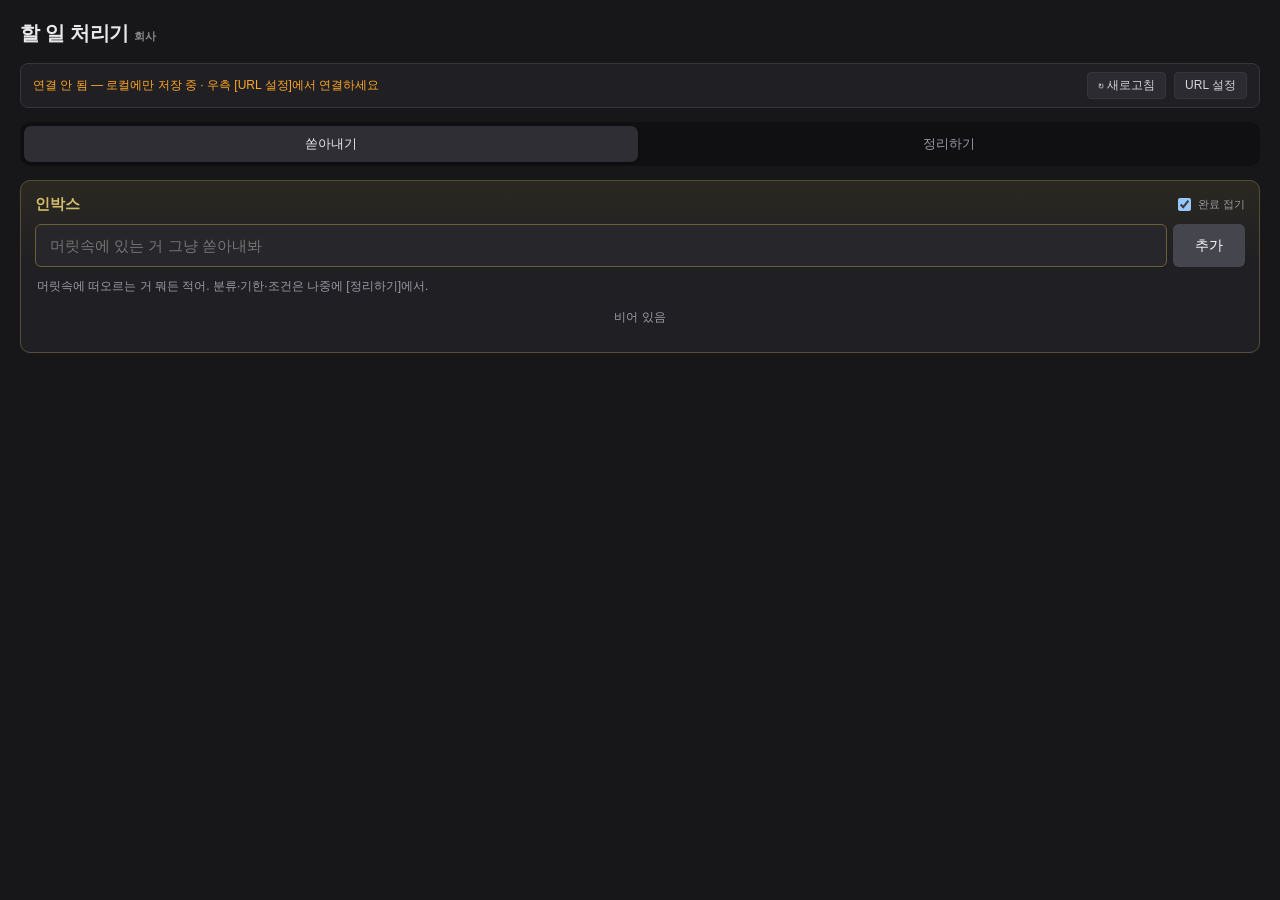
<file: company/index.html>
<!DOCTYPE html>
<html lang="ko">
<head>
<meta charset="UTF-8">
<meta name="viewport" content="width=device-width, initial-scale=1">
<meta name="theme-color" content="#17171a">
<title>할 일 처리기 (회사)</title>
<style>
  :root {
    color-scheme: dark;
    --bg: #17171a;
    --card: #202024;
    --item-bg: #26262b;
    --border: #35353b;
    --text: #e8e8ec;
    --muted: #9a9aa5;
    --now: #66bb6a;
    --now-bg: #1e2b20;
    --cond: #ffa726;
    --cond-bg: #2e2417;
    --split: #ef5350;
    --split-bg: #2e1c1c;
    --inbox: #90a4ae;
    --overdue: #ff6b6b;
    --strike: #5c5c66;
    --btn: #45454e;
  }
  * { box-sizing: border-box; }
  body {
    margin: 0;
    font-family: -apple-system, "Segoe UI", "Malgun Gothic", "Apple SD Gothic Neo", sans-serif;
    background: var(--bg);
    color: var(--text);
    padding: 20px;
    max-width: 1400px;
    margin: 0 auto;
  }
  h1 { font-size: 20px; margin: 0 0 16px; letter-spacing: -0.3px; }
  .columns {
    display: grid;
    grid-template-columns: 1fr 1fr 1fr;
    gap: 12px;
    margin-bottom: 14px;
  }
  @media (max-width: 900px) {
    .columns { grid-template-columns: 1fr; }
  }
  .panel {
    background: var(--card);
    border: 1px solid var(--border);
    border-radius: 10px;
    padding: 14px;
  }
  .panel.inbox { margin-bottom: 14px; }
  .panel-head {
    display: flex;
    align-items: center;
    justify-content: space-between;
    margin-bottom: 10px;
    gap: 8px;
    flex-wrap: wrap;
  }
  .panel-head h2 {
    font-size: 14px;
    margin: 0;
    font-weight: 600;
  }
  .panel.inbox .panel-head h2 { color: var(--inbox); }
  .panel[data-bucket="now"] .panel-head h2 { color: var(--now); }
  .panel[data-bucket="conditional"] .panel-head h2 { color: var(--cond); }
  .panel[data-bucket="split"] .panel-head h2 { color: var(--split); }
  .panel[data-bucket="now"] { background: linear-gradient(var(--now-bg), var(--card) 40px); }
  .panel[data-bucket="conditional"] { background: linear-gradient(var(--cond-bg), var(--card) 40px); }
  .panel[data-bucket="split"] { background: linear-gradient(var(--split-bg), var(--card) 40px); }
  .count {
    font-size: 12px;
    color: var(--muted);
    font-weight: 500;
    margin-left: 6px;
  }
  .toggle-done {
    font-size: 11px;
    color: var(--muted);
    cursor: pointer;
    user-select: none;
    display: inline-flex;
    align-items: center;
    gap: 4px;
  }
  .add-row { display: flex; gap: 6px; margin-bottom: 10px; }
  .add-row input {
    flex: 1;
    padding: 7px 10px;
    border: 1px solid var(--border);
    border-radius: 6px;
    font-size: 13px;
    font-family: inherit;
    background: var(--item-bg);
    color: var(--text);
  }
  .add-row input:focus { outline: 2px solid #5c9ce6; outline-offset: -1px; }
  .add-row button {
    padding: 7px 16px;
    border: 0;
    background: var(--btn);
    color: white;
    border-radius: 6px;
    cursor: pointer;
    font-size: 13px;
  }
  .add-row button:hover { background: #57575f; }
  .list { display: flex; flex-direction: column; gap: 6px; }
  .item {
    border: 1px solid var(--border);
    border-radius: 7px;
    padding: 9px 10px;
    background: var(--item-bg);
    font-size: 13px;
  }
  .item.done .text { text-decoration: line-through; color: var(--strike); }
  .item.split-parent { opacity: 0.75; background: #1d1d21; }
  .item-row { display: flex; align-items: flex-start; gap: 8px; }
  .item input[type=checkbox] {
    margin-top: 3px;
    flex-shrink: 0;
    width: 15px;
    height: 15px;
    cursor: pointer;
  }
  .text {
    flex: 1;
    word-break: break-word;
    line-height: 1.4;
    min-height: 19px;
  }
  .text[contenteditable=true]:focus {
    outline: 1px solid #5c9ce6;
    border-radius: 2px;
    padding: 1px 3px;
    margin: -1px -3px;
  }
  .child-mark {
    color: var(--muted);
    font-size: 11px;
    margin: 4px 0 0 23px;
  }
  .parent-context {
    font-size: 11px;
    color: var(--muted);
    margin-bottom: 7px;
    padding: 4px 8px;
    background: #2b2b31;
    border-radius: 4px;
    border-left: 2px solid var(--split);
    overflow: hidden;
    text-overflow: ellipsis;
    white-space: nowrap;
  }
  .parent-context.parent-done {
    text-decoration: line-through;
    opacity: 0.55;
  }
  .parent-context .parent-label {
    color: var(--split);
    font-weight: 600;
    margin-right: 4px;
  }
  .conditions-area {
    margin: 6px 0 0 23px;
    padding: 7px 9px;
    background: #2a2620;
    border: 1px solid #4a4130;
    border-radius: 5px;
    font-size: 11px;
  }
  .conditions-row {
    display: flex;
    flex-wrap: wrap;
    gap: 4px;
    align-items: center;
    margin-bottom: 5px;
  }
  .conditions-row:last-child { margin-bottom: 0; }
  .conditions-label {
    color: var(--cond);
    font-size: 10px;
    font-weight: 600;
    margin-right: 2px;
    letter-spacing: 0.2px;
  }
  .chip {
    display: inline-flex;
    align-items: center;
    gap: 4px;
    padding: 2px 8px;
    font-size: 11px;
    border-radius: 11px;
    border: 1px solid var(--border);
    background: var(--item-bg);
    font-family: inherit;
    cursor: pointer;
    color: #d5d5dc;
    line-height: 1.4;
  }
  .chip.selected {
    background: var(--cond-bg);
    border-color: #8a6a2e;
    color: #e8c882;
    font-weight: 500;
    cursor: default;
  }
  .chip.candidate {
    border-style: dashed;
    color: var(--muted);
    background: rgba(255,255,255,0.04);
  }
  .chip.candidate:hover {
    background: var(--item-bg);
    border-style: solid;
    color: var(--cond);
    border-color: var(--cond);
  }
  .chip-x {
    background: none;
    border: 0;
    padding: 0;
    margin-left: 2px;
    font-size: 13px;
    line-height: 1;
    cursor: pointer;
    color: inherit;
    opacity: 0.5;
  }
  .chip-x:hover { opacity: 1; }
  .condition-add-toggle {
    background: none;
    border: 0;
    font-size: 11px;
    color: var(--muted);
    cursor: pointer;
    font-family: inherit;
    padding: 1px 7px;
    margin-left: 2px;
    text-decoration: underline;
  }
  .condition-add-toggle:hover { color: var(--cond); }
  .condition-custom {
    font-size: 11px;
    padding: 2px 9px;
    border: 1px dashed #55555e;
    border-radius: 11px;
    outline: none;
    width: 100px;
    font-family: inherit;
    background: rgba(255,255,255,0.04);
    color: var(--text);
  }
  .condition-custom:focus {
    border-style: solid;
    border-color: var(--cond);
    background: var(--item-bg);
  }
  .candidates-panel-toggle {
    font-size: 11px;
    color: var(--muted);
    cursor: pointer;
    background: none;
    border: 0;
    padding: 4px 0;
    text-decoration: underline;
    font-family: inherit;
    margin-bottom: 6px;
  }
  .candidates-panel {
    background: #26241c;
    border: 1px dashed #55503a;
    border-radius: 5px;
    padding: 8px 10px;
    margin-bottom: 10px;
  }
  .candidates-panel[hidden] { display: none; }
  .candidates-list {
    display: flex;
    flex-wrap: wrap;
    gap: 5px;
    margin-bottom: 7px;
  }
  .candidate-add-row {
    display: flex;
    gap: 4px;
  }
  .candidate-add-row input {
    flex: 1;
    padding: 4px 8px;
    border: 1px solid var(--border);
    border-radius: 3px;
    font-size: 11px;
    font-family: inherit;
    background: var(--item-bg);
    color: var(--text);
  }
  .candidate-add-row button {
    padding: 4px 10px;
    font-size: 11px;
    border: 1px solid var(--border);
    background: var(--item-bg);
    color: var(--text);
    border-radius: 3px;
    cursor: pointer;
    font-family: inherit;
  }
  .candidates-empty {
    color: var(--muted);
    font-size: 11px;
    font-style: italic;
    padding: 4px 0;
  }
  .meta {
    font-size: 11px;
    color: var(--muted);
    margin: 6px 0 0 23px;
    display: flex;
    gap: 8px;
    flex-wrap: wrap;
    align-items: center;
  }
  .meta input[type=datetime-local] {
    font-size: 11px;
    padding: 2px 4px;
    border: 1px solid var(--border);
    border-radius: 3px;
    font-family: inherit;
    background: var(--item-bg);
    color: var(--text);
  }
  .deadline-label.overdue {
    color: var(--overdue);
    font-weight: 700;
    background: #3a2020;
    padding: 2px 6px;
    border-radius: 3px;
    border: 1px solid #6b3a3a;
  }
  .deadline-label.overdue::before { content: "« 지남 » "; }
  .deadline-label {
    color: var(--muted);
  }
  .actions {
    display: flex;
    gap: 4px;
    flex-wrap: wrap;
    margin: 6px 0 0 23px;
  }
  .actions button {
    padding: 3px 7px;
    font-size: 11px;
    border: 1px solid var(--border);
    background: #2b2b31;
    border-radius: 3px;
    cursor: pointer;
    font-family: inherit;
    color: #d5d5dc;
  }
  .actions button:hover { background: #35353b; }
  .actions .danger { color: var(--split); }
  .actions .danger:hover { background: #3a2020; }
  .empty {
    color: var(--muted);
    font-size: 12px;
    padding: 12px 0;
    text-align: center;
  }
  .footer {
    margin-top: 18px;
    text-align: center;
    color: var(--muted);
    font-size: 11px;
  }
  .footer button {
    background: none;
    border: 0;
    color: var(--muted);
    cursor: pointer;
    text-decoration: underline;
    font-size: 11px;
  }
  .sync-bar {
    display: flex;
    align-items: center;
    gap: 8px;
    padding: 8px 12px;
    background: var(--card);
    border: 1px solid var(--border);
    border-radius: 8px;
    margin-bottom: 14px;
    font-size: 12px;
    flex-wrap: wrap;
  }
  .sync-status {
    flex: 1;
    color: var(--muted);
    font-size: 12px;
    min-width: 150px;
  }
  .sync-status.synced { color: var(--now); }
  .sync-status.saving, .sync-status.loading, .sync-status.pending { color: #64b5f6; }
  .sync-status.error { color: var(--overdue); font-weight: 600; }
  .sync-status.offline { color: var(--cond); }
  .sync-bar button {
    padding: 4px 10px;
    font-size: 12px;
    border: 1px solid var(--border);
    background: #2b2b31;
    border-radius: 4px;
    cursor: pointer;
    font-family: inherit;
    color: #d5d5dc;
  }
  .sync-bar button:hover { background: #35353b; }
  .sync-bar button.primary {
    background: var(--btn);
    color: white;
    border-color: var(--btn);
  }
  .sync-bar button.primary:hover { background: #57575f; }
  .sync-config {
    width: 100%;
    display: flex;
    gap: 6px;
    margin-top: 8px;
    padding-top: 8px;
    border-top: 1px solid var(--border);
    align-items: center;
    flex-wrap: wrap;
  }
  .sync-config input {
    flex: 1;
    min-width: 250px;
    padding: 6px 8px;
    border: 1px solid var(--border);
    border-radius: 4px;
    font-size: 12px;
    font-family: monospace;
    background: var(--item-bg);
    color: var(--text);
  }
  .sync-config[hidden] { display: none; }

  .mode-tabs {
    display: flex;
    gap: 4px;
    background: #101013;
    padding: 4px;
    border-radius: 10px;
    margin-bottom: 14px;
  }
  .mode-tab {
    flex: 1;
    padding: 9px 16px;
    text-align: center;
    border-radius: 7px;
    font-size: 13px;
    font-weight: 500;
    cursor: pointer;
    color: var(--muted);
    border: 0;
    background: transparent;
    font-family: inherit;
    transition: background 0.15s, color 0.15s;
  }
  .mode-tab.active {
    background: #2e2e34;
    color: var(--text);
    box-shadow: 0 1px 2px rgba(0,0,0,0.4);
  }
  .mode-tab:not(.active):hover { color: var(--text); background: rgba(255,255,255,0.06); }

  /* Dump mode: hide everything except inbox; beef up inbox */
  body.mode-dump .columns { display: none; }
  body.mode-dump .footer { display: none; }
  body.mode-dump .panel.inbox {
    background: linear-gradient(180deg, #2a2820, var(--card) 80px);
    border-color: #55503a;
  }
  body.mode-dump .panel.inbox .panel-head h2 {
    font-size: 15px;
    color: #d4bd6a;
  }
  body.mode-dump .panel.inbox .add-row input {
    font-size: 15px;
    padding: 12px 14px;
    border-color: #6b5f38;
  }
  body.mode-dump .panel.inbox .add-row input:focus {
    outline: 2px solid #8a7a48;
    outline-offset: -1px;
  }
  body.mode-dump .panel.inbox .add-row button {
    padding: 12px 22px;
    font-size: 14px;
  }
  body.mode-dump .panel.inbox .item .meta { display: none; }
  body.mode-dump .panel.inbox .item .conditions-area { display: none; }
  body.mode-dump .panel.inbox .item .actions [data-move] { display: none; }
  body.mode-dump .panel.inbox .item .actions [data-act="add-child"] { display: none; }

  /* Encouraging hint shown only in dump mode when inbox is empty-ish */
  .dump-hint {
    color: var(--muted);
    font-size: 12px;
    margin: 8px 2px 2px;
    line-height: 1.5;
    display: none;
  }
  body.mode-dump .dump-hint { display: block; }

  /* Celebration effect when checking a checkbox */
  .fx-burst {
    position: fixed;
    pointer-events: none;
    z-index: 9999;
    width: 0;
    height: 0;
  }
  .fx-particle {
    position: absolute;
    left: 0;
    top: 0;
    border-radius: 50%;
    transform: translate(-50%, -50%);
    animation: fx-particle-burst 1000ms cubic-bezier(.15, .7, .35, 1) forwards;
    filter: drop-shadow(0 0 4px rgba(255, 255, 255, 0.35));
  }
  @keyframes fx-particle-burst {
    0%   { transform: translate(-50%, -50%) scale(0.3); opacity: 0; }
    10%  { transform: translate(-50%, -50%) scale(1); opacity: 1; }
    70%  { opacity: 1; }
    100% { transform: translate(calc(var(--dx) - 50%), calc(var(--dy) - 50%)) scale(0.4); opacity: 0; }
  }
  .fx-praise {
    position: fixed;
    pointer-events: none;
    z-index: 10000;
    font-size: 22px;
    font-weight: 800;
    color: #ffb74d;
    text-shadow:
      0 0 10px rgba(0,0,0,0.7),
      0 2px 6px rgba(0,0,0,0.5),
      0 0 28px rgba(255, 200, 80, 0.45);
    white-space: nowrap;
    letter-spacing: -0.3px;
    animation: fx-praise-pop 1500ms cubic-bezier(.2, .6, .3, 1) forwards;
  }
  @keyframes fx-praise-pop {
    0%   { transform: translate(-50%, -50%) scale(0.4) rotate(-6deg); opacity: 0; }
    20%  { transform: translate(-50%, -50%) scale(1.2) rotate(3deg);  opacity: 1; }
    60%  { transform: translate(-50%, -50%) scale(1)   rotate(-1deg); opacity: 1; }
    100% { transform: translate(-50%, -120%) scale(0.95) rotate(0deg); opacity: 0; }
  }
  @media (prefers-reduced-motion: reduce) {
    .fx-burst, .fx-praise { display: none; }
  }

  /* Tablet */
  @media (max-width: 900px) {
    body { padding: 14px; }
    .columns { gap: 10px; }
  }

  /* Phone */
  @media (max-width: 600px) {
    body { padding: 10px; }
    h1 { font-size: 17px; margin-bottom: 10px; }
    .mode-tab { padding: 11px 12px; font-size: 14px; }
    body.mode-dump .panel.inbox .add-row input { font-size: 16px; padding: 13px 14px; }
    body.mode-dump .panel.inbox .add-row button { font-size: 15px; padding: 13px 18px; }
    .sync-bar {
      padding: 7px 10px;
      gap: 6px;
      font-size: 11px;
    }
    .sync-status {
      min-width: 100%;
      flex-basis: 100%;
      order: -1;
      margin-bottom: 2px;
    }
    .sync-bar button {
      padding: 6px 10px;
      font-size: 12px;
      flex: 1;
    }
    .sync-config input {
      min-width: 100%;
      font-size: 12px;
    }
    .panel { padding: 10px; border-radius: 8px; }
    .panel.inbox { margin-bottom: 10px; }
    .columns { margin-bottom: 10px; }
    .panel-head h2 { font-size: 13px; }
    .add-row input { padding: 9px 10px; font-size: 14px; }
    .add-row button { padding: 9px 14px; font-size: 14px; }
    .item { padding: 10px; font-size: 14px; }
    .item input[type=checkbox] {
      width: 18px;
      height: 18px;
      margin-top: 2px;
    }
    .text { line-height: 1.45; min-height: 22px; }
    .child-mark { margin: 6px 0 0 0; }
    .parent-context { font-size: 12px; }
    .actions { margin: 8px 0 0 0; gap: 5px; }
    .actions button { padding: 5px 11px; font-size: 12px; }
    .meta { margin: 8px 0 0 0; gap: 6px; }
    .meta input[type=datetime-local] { font-size: 13px; padding: 5px 7px; }
    .deadline-label.overdue { font-size: 12px; }
    .conditions-area { margin: 8px 0 0 0; padding: 8px; }
    .chip, .chip.candidate, .chip.selected {
      padding: 4px 10px;
      font-size: 12px;
      line-height: 1.5;
    }
    .chip-x { font-size: 15px; padding: 0 2px; }
    .condition-custom { width: 110px; font-size: 12px; padding: 4px 10px; }
    .condition-add-toggle { font-size: 12px; padding: 4px 8px; }
    .candidates-panel-toggle { padding: 6px 0; font-size: 12px; }
    .candidates-panel { padding: 8px; }
    .candidate-add-row input { font-size: 13px; padding: 6px 8px; }
    .candidate-add-row button { font-size: 13px; padding: 6px 12px; }
  }
</style>
</head>
<body>
<h1>할 일 처리기 <span style="font-size:.55em;opacity:.55;">회사</span></h1>

<div class="sync-bar">
  <span id="sync-status-text" class="sync-status">초기화 중...</span>
  <button id="sync-refresh-btn" title="시트에서 다시 불러오기">↻ 새로고침</button>
  <button id="sync-settings-btn">URL 설정</button>
  <div id="sync-config" class="sync-config" hidden>
    <input id="sync-url-input" type="text" placeholder="Apps Script Web App URL (https://script.google.com/macros/s/.../exec)" autocomplete="off">
    <button id="sync-save-btn" class="primary">저장</button>
    <button id="sync-clear-btn">연결 해제</button>
    <button id="sync-cancel-btn">취소</button>
  </div>
</div>

<div class="mode-tabs">
  <button class="mode-tab" data-mode="dump">쏟아내기</button>
  <button class="mode-tab" data-mode="organize">정리하기</button>
</div>

<div class="columns">
  <div class="panel" data-bucket="now">
    <div class="panel-head">
      <h2>당장 할 수 있는 거 <span class="count"></span></h2>
      <label class="toggle-done"><input type="checkbox" data-toggle="now"> 완료 접기</label>
    </div>
    <div class="list"></div>
  </div>
  <div class="panel" data-bucket="conditional">
    <div class="panel-head">
      <h2>조건이 필요한 거 <span class="count"></span></h2>
      <label class="toggle-done"><input type="checkbox" data-toggle="conditional"> 완료 접기</label>
    </div>
    <button class="candidates-panel-toggle" id="candidates-toggle">조건 후보 관리 ▼</button>
    <div class="candidates-panel" id="candidates-panel" hidden>
      <div class="candidates-list" id="candidates-list"></div>
      <div class="candidate-add-row">
        <input id="candidate-add-input" placeholder="새 조건 후보 (예: 카페에서)" autocomplete="off">
        <button id="candidate-add-btn">추가</button>
      </div>
    </div>
    <div class="list"></div>
  </div>
  <div class="panel" data-bucket="split">
    <div class="panel-head">
      <h2>쪼개야 하는 거 <span class="count"></span></h2>
      <label class="toggle-done"><input type="checkbox" data-toggle="split"> 완료 접기</label>
    </div>
    <div class="list"></div>
  </div>
</div>

<div class="panel inbox" data-bucket="inbox">
  <div class="panel-head">
    <h2>인박스 <span class="count"></span></h2>
    <label class="toggle-done"><input type="checkbox" data-toggle="inbox"> 완료 접기</label>
  </div>
  <div class="add-row">
    <input id="add-input" placeholder="할 일을 입력하고 Enter">
    <button id="add-btn">추가</button>
  </div>
  <div class="dump-hint">머릿속에 떠오르는 거 뭐든 적어. 분류·기한·조건은 나중에 [정리하기]에서.</div>
  <div class="list"></div>
</div>

<div class="footer">
  <button id="reset-btn">전체 초기화</button>
</div>

<script>
(() => {
  const STORAGE_KEY = "task-processor-company-v1";
  const SETTINGS_KEY = "task-processor-company-settings-v1";
  const SAVE_DEBOUNCE_MS = 1500;
  const REFRESH_INTERVAL_MS = 60000;
  const DEFAULT_CANDIDATES = [];
  const CONDITION_EMOJI = {};
  // Keyword-based fallback. First match wins, so order from specific to general.
  const KEYWORD_EMOJI = [
    { kw: ["엄마", "아빠", "부모", "가족"], emoji: "👨‍👩‍👧" },
    { kw: ["아내", "남편", "부부"], emoji: "💑" },
    { kw: ["애기", "아기", "아이", "딸", "아들"], emoji: "🧒" },
    { kw: ["카페", "커피"], emoji: "☕" },
    { kw: ["점심"], emoji: "🍱" },
    { kw: ["저녁"], emoji: "🌆" },
    { kw: ["식사", "밥", "먹"], emoji: "🍽️" },
    { kw: ["병원", "의사", "치과", "약국"], emoji: "🏥" },
    { kw: ["은행", "돈", "결제", "송금"], emoji: "💰" },
    { kw: ["헬스", "운동", "체육관"], emoji: "💪" },
    { kw: ["회의", "미팅"], emoji: "💼" },
    { kw: ["회사", "사무실", "오피스"], emoji: "🏢" },
    { kw: ["학교", "수업", "강의"], emoji: "🏫" },
    { kw: ["도서관", "독서", "책"], emoji: "📚" },
    { kw: ["교회", "예배", "성당"], emoji: "⛪" },
    { kw: ["집", "홈"], emoji: "🏠" },
    { kw: ["출근", "퇴근"], emoji: "🚌" },
    { kw: ["버스"], emoji: "🚌" },
    { kw: ["기차", "지하철", "전철"], emoji: "🚇" },
    { kw: ["택시", "차", "운전"], emoji: "🚗" },
    { kw: ["비행", "공항"], emoji: "✈️" },
    { kw: ["공원", "산책", "걷"], emoji: "🌳" },
    { kw: ["마트", "쇼핑", "장보기", "장 보"], emoji: "🛒" },
    { kw: ["빨래", "세탁"], emoji: "🧺" },
    { kw: ["청소"], emoji: "🧹" },
    { kw: ["요리"], emoji: "🍳" },
    { kw: ["휴가", "휴일"], emoji: "🌴" },
    { kw: ["여행"], emoji: "🧳" },
    { kw: ["전화", "통화"], emoji: "📞" },
    { kw: ["메일", "이메일"], emoji: "📧" },
    { kw: ["슬랙", "메세지", "메시지", "톡", "카톡"], emoji: "💬" },
    { kw: ["밤", "야간"], emoji: "🌙" },
    { kw: ["아침", "오전", "기상", "일어나"], emoji: "🌅" },
    { kw: ["주말", "토요일", "일요일"], emoji: "🌴" },
    { kw: ["월요일", "화요일", "수요일", "목요일", "금요일", "평일"], emoji: "📅" },
    { kw: ["친구"], emoji: "👥" },
    { kw: ["이랑", "함께", "같이"], emoji: "🤝" },
    { kw: ["방"], emoji: "🚪" },
    { kw: ["컴퓨터", "노트북", "코딩"], emoji: "💻" },
    { kw: ["게임"], emoji: "🎮" },
    { kw: ["영화"], emoji: "🎬" },
    { kw: ["음악"], emoji: "🎵" }
  ];
  const FALLBACK_EMOJIS = ["📌", "✨", "🌟", "💡", "🎯", "📝", "🔖", "🌸", "🎨", "🔮", "💫", "⭐", "🌈", "🪄", "🎪", "🎁", "🍀", "🎈"];
  function hashString(s) {
    let h = 0;
    for (let i = 0; i < s.length; i++) {
      h = ((h << 5) - h) + s.charCodeAt(i);
      h |= 0;
    }
    return Math.abs(h);
  }
  function emojiFor(text) {
    if (!text) return "";
    if (CONDITION_EMOJI[text]) return CONDITION_EMOJI[text];
    for (const rule of KEYWORD_EMOJI) {
      if (rule.kw.some(k => text.includes(k))) return rule.emoji;
    }
    return FALLBACK_EMOJIS[hashString(text) % FALLBACK_EMOJIS.length];
  }
  function displayCondition(text) {
    const e = emojiFor(text);
    return e ? `${e} ${text}` : text;
  }
  const BUILTIN_API_URL = ""; // 회사용 Apps Script 배포 URL을 우측 [URL 설정]에서 넣거나 여기에 하드코딩
  const PRAISES = [
    "잘했어!", "역시!", "최고야", "굿!", "오 좋아",
    "야무져", "탁월해", "장하다", "끝내준다",
    "한 건 했네", "와우", "박수!", "오예!",
    "한 칸 줄었네", "프로의 향기", "굿잡!",
    "역시 너야", "이맛이지", "오늘도 해냈다",
    "최고최고", "고생했어", "워후",
    "막힘없다", "처리 완료", "기특해",
    "쾌속처리", "한 발짝 더!", "체크 또 체크"
  ];
  const FX_COLORS = [
    "#ff4d6d", "#ffd60a", "#06d6a0", "#118ab2",
    "#9b5de5", "#ff8500", "#ffafcc", "#7df9ff",
    "#ff006e", "#3a86ff"
  ];
  const DEFAULT_STATE = {
    items: [],
    hideDone: { inbox: true, now: true, conditional: true, split: true }
  };

  let state = load();
  let settings = loadSettings();
  let syncState = { status: "idle", error: "", lastSyncAt: null };
  let saveTimer = null;
  let inFlight = false;
  let queuedSave = false;
  let mutationSeq = 0;
  const expandedConditionAddRows = new Set();

  function load() {
    try {
      const raw = localStorage.getItem(STORAGE_KEY);
      if (!raw) return structuredClone(DEFAULT_STATE);
      const parsed = JSON.parse(raw);
      const merged = { ...structuredClone(DEFAULT_STATE), ...parsed,
        hideDone: { ...DEFAULT_STATE.hideDone, ...(parsed.hideDone || {}) } };
      migrateItems(merged.items);
      return merged;
    } catch {
      return structuredClone(DEFAULT_STATE);
    }
  }
  function migrateItems(items) {
    items.forEach(it => {
      if (it.bucket === "now" && it.deadline) it.deadline = "";
      if (it.completedAt === undefined) it.completedAt = null;
      if (Array.isArray(it.conditions)) return;
      if (typeof it.condition === "string" && it.condition) {
        if (it.condition.trim().startsWith("[")) {
          try { it.conditions = JSON.parse(it.condition); }
          catch { it.conditions = [it.condition]; }
        } else {
          it.conditions = [it.condition];
        }
      } else {
        it.conditions = [];
      }
      delete it.condition;
    });
  }
  function loadSettings() {
    let s = {};
    try { s = JSON.parse(localStorage.getItem(SETTINGS_KEY)) || {}; } catch {}
    if (!Array.isArray(s.conditionCandidates)) s.conditionCandidates = [...DEFAULT_CANDIDATES];
    if (s.apiUrl === undefined) s.apiUrl = BUILTIN_API_URL;
    if (s.viewMode !== "organize" && s.viewMode !== "dump") s.viewMode = "dump";
    return s;
  }
  // Allow personalized setup via ?api=<url> link
  function applyApiUrlFromQueryParam() {
    const params = new URLSearchParams(window.location.search);
    const api = params.get("api");
    if (api) {
      settings.apiUrl = api;
      saveSettings();
      params.delete("api");
      const newSearch = params.toString();
      const newUrl = window.location.pathname +
        (newSearch ? "?" + newSearch : "") +
        window.location.hash;
      history.replaceState(null, "", newUrl);
    }
  }
  function applyViewMode() {
    const mode = settings.viewMode === "organize" ? "organize" : "dump";
    document.body.classList.toggle("mode-dump", mode === "dump");
    document.body.classList.toggle("mode-organize", mode === "organize");
    document.querySelectorAll(".mode-tab").forEach(btn => {
      btn.classList.toggle("active", btn.dataset.mode === mode);
    });
    const addInput = document.getElementById("add-input");
    if (addInput) {
      addInput.placeholder = mode === "dump"
        ? "머릿속에 있는 거 그냥 쏟아내봐"
        : "할 일을 입력하고 Enter";
    }
  }
  function saveSettings() {
    localStorage.setItem(SETTINGS_KEY, JSON.stringify(settings));
  }
  function saveLocal() {
    localStorage.setItem(STORAGE_KEY, JSON.stringify(state));
  }
  function save() {
    mutationSeq++;
    saveLocal();
    scheduleRemoteSave();
  }
  function uid() {
    return Date.now().toString(36) + Math.random().toString(36).slice(2, 6);
  }

  function celebrate(anchorEl) {
    if (!anchorEl) return;
    const rect = anchorEl.getBoundingClientRect();
    const cx = rect.left + rect.width / 2;
    const cy = rect.top + rect.height / 2;

    // Particle burst
    const burst = document.createElement("div");
    burst.className = "fx-burst";
    burst.style.left = cx + "px";
    burst.style.top = cy + "px";
    const count = 36;
    for (let i = 0; i < count; i++) {
      const angle = (i / count) * Math.PI * 2 + (Math.random() - 0.5) * 0.4;
      const dist = 60 + Math.random() * 80;
      const dx = Math.cos(angle) * dist;
      const dy = Math.sin(angle) * dist;
      const p = document.createElement("span");
      p.className = "fx-particle";
      p.style.background = FX_COLORS[Math.floor(Math.random() * FX_COLORS.length)];
      p.style.setProperty("--dx", dx + "px");
      p.style.setProperty("--dy", dy + "px");
      const size = 5 + Math.random() * 8;
      p.style.width = size + "px";
      p.style.height = size + "px";
      p.style.animationDelay = (Math.random() * 80) + "ms";
      burst.appendChild(p);
    }
    document.body.appendChild(burst);
    setTimeout(() => burst.remove(), 1300);

    // Praise text (centered horizontally, near checkbox vertically)
    const praise = document.createElement("div");
    praise.className = "fx-praise";
    praise.textContent = PRAISES[Math.floor(Math.random() * PRAISES.length)];
    praise.style.left = "50%";
    const safeTop = Math.min(Math.max(cy - 30, 90), window.innerHeight - 90);
    praise.style.top = safeTop + "px";
    document.body.appendChild(praise);
    setTimeout(() => praise.remove(), 1700);
  }

  function scheduleRemoteSave() {
    if (!settings.apiUrl) return;
    if (saveTimer) clearTimeout(saveTimer);
    setSyncStatus("pending");
    saveTimer = setTimeout(() => {
      saveTimer = null;
      saveToRemote();
    }, SAVE_DEBOUNCE_MS);
  }

  function itemsForRemote(items) {
    return items.map(it => ({
      id: it.id, text: it.text, done: it.done, deadline: it.deadline,
      bucket: it.bucket, parentId: it.parentId, childIds: it.childIds,
      createdAt: it.createdAt,
      completedAt: it.completedAt || null,
      condition: JSON.stringify(it.conditions || [])
    }));
  }
  function itemsFromRemote(items) {
    items.forEach(it => {
      if (it.bucket === "now" && it.deadline) it.deadline = "";
      if (it.completedAt === undefined) it.completedAt = null;
      if (typeof it.completedAt === "string" && it.completedAt) {
        const t = Date.parse(it.completedAt);
        it.completedAt = isNaN(t) ? null : t;
      }
      if (typeof it.condition === "string") {
        if (it.condition.trim().startsWith("[")) {
          try { it.conditions = JSON.parse(it.condition); }
          catch { it.conditions = it.condition ? [it.condition] : []; }
        } else {
          it.conditions = it.condition ? [it.condition] : [];
        }
        delete it.condition;
      } else if (!Array.isArray(it.conditions)) {
        it.conditions = [];
      }
    });
    return items;
  }

  async function saveToRemote() {
    if (!settings.apiUrl) return;
    if (inFlight) { queuedSave = true; return; }
    inFlight = true;
    setSyncStatus("saving");
    try {
      const res = await fetch(settings.apiUrl, {
        method: "POST",
        body: JSON.stringify({ action: "save", items: itemsForRemote(state.items) })
      });
      const data = await res.json();
      if (!data.ok) throw new Error(data.error || "save failed");
      syncState.lastSyncAt = Date.now();
      setSyncStatus("synced");
    } catch (err) {
      setSyncStatus("error", "저장 실패: " + (err.message || err));
    } finally {
      inFlight = false;
      if (queuedSave) { queuedSave = false; scheduleRemoteSave(); }
    }
  }

  async function loadFromRemote(silent = false) {
    if (!settings.apiUrl) return null;
    if (inFlight) return null;
    if (saveTimer) {
      // 저장 대기 중인 로컬 변경이 최신이므로, 서버에서 받아오는 대신 즉시 밀어 올린다
      clearTimeout(saveTimer);
      saveTimer = null;
      saveToRemote();
      return null;
    }
    const seqAtStart = mutationSeq;
    inFlight = true;
    if (!silent) setSyncStatus("loading");
    try {
      const sep = settings.apiUrl.includes("?") ? "&" : "?";
      const res = await fetch(settings.apiUrl + sep + "action=list");
      const data = await res.json();
      if (!data.ok) throw new Error(data.error || "load failed");
      // 응답을 기다리는 동안 로컬이 바뀌었으면 서버 데이터(더 오래됨)로 덮어쓰지 않는다
      if (mutationSeq !== seqAtStart) return null;
      const items = itemsFromRemote(data.items || []);
      state.items = items;
      saveLocal();
      render();
      syncState.lastSyncAt = Date.now();
      setSyncStatus("synced");
      return items;
    } catch (err) {
      setSyncStatus("error", "불러오기 실패: " + (err.message || err));
      return null;
    } finally {
      inFlight = false;
      if (queuedSave) { queuedSave = false; scheduleRemoteSave(); }
    }
  }

  function setSyncStatus(status, error = "") {
    syncState.status = status;
    syncState.error = error;
    renderSyncStatus();
  }
  function renderSyncStatus() {
    const el = document.getElementById("sync-status-text");
    if (!el) return;
    const { status, error, lastSyncAt } = syncState;
    let text = "", cls = "";
    if (!settings.apiUrl) {
      text = "연결 안 됨 — 로컬에만 저장 중 · 우측 [URL 설정]에서 연결하세요";
      cls = "offline";
    } else {
      switch (status) {
        case "loading": text = "불러오는 중..."; cls = "loading"; break;
        case "pending": text = "저장 대기 중..."; cls = "pending"; break;
        case "saving": text = "저장 중..."; cls = "saving"; break;
        case "synced":
          text = "동기화됨" + (lastSyncAt ? ` · ${timeAgo(lastSyncAt)}` : "");
          cls = "synced"; break;
        case "error": text = error || "오류"; cls = "error"; break;
        default: text = "대기 중"; cls = "";
      }
    }
    el.textContent = text;
    el.className = "sync-status " + cls;
  }
  function timeAgo(ts) {
    const sec = Math.floor((Date.now() - ts) / 1000);
    if (sec < 5) return "방금";
    if (sec < 60) return `${sec}초 전`;
    if (sec < 3600) return `${Math.floor(sec/60)}분 전`;
    return `${Math.floor(sec/3600)}시간 전`;
  }
  function isUserActivelyEditing() {
    const a = document.activeElement;
    if (!a) return false;
    if (a.tagName === "INPUT" || a.tagName === "TEXTAREA") return true;
    if (a.isContentEditable) return true;
    return false;
  }

  function addItem(text, parentId = null) {
    const item = {
      id: uid(),
      text,
      done: false,
      deadline: "",
      bucket: "inbox",
      conditions: [],
      parentId,
      childIds: [],
      createdAt: Date.now(),
      completedAt: null
    };
    state.items.push(item);
    if (parentId) {
      const parent = state.items.find(i => i.id === parentId);
      if (parent) parent.childIds.push(item.id);
    }
    save(); render();
  }
  function moveItem(id, bucket) {
    const it = state.items.find(i => i.id === id);
    if (!it) return;
    it.bucket = bucket;
    if (bucket === "now" && it.deadline) it.deadline = "";
    save(); render();
  }
  function toggleDone(id) {
    const it = state.items.find(i => i.id === id);
    if (!it) return;
    const wasDone = it.done;
    it.done = !it.done;
    if (it.done && !wasDone) {
      it.completedAt = Date.now();
      const checkboxEl = document.querySelector(`.item[data-id="${id}"] input[type="checkbox"]`);
      celebrate(checkboxEl);
    } else if (!it.done) {
      it.completedAt = null;
    }
    save(); render();
  }
  function setText(id, text) {
    const it = state.items.find(i => i.id === id);
    if (!it) return;
    it.text = text.trim() || "(빈 항목)";
    save();
  }
  function setDeadline(id, dl) {
    const it = state.items.find(i => i.id === id);
    if (!it) return;
    it.deadline = dl;
    save(); render();
  }
  function addItemCondition(id, text) {
    text = (text || "").trim();
    if (!text) return;
    const it = state.items.find(i => i.id === id);
    if (!it) return;
    if (!Array.isArray(it.conditions)) it.conditions = [];
    if (it.conditions.includes(text)) return;
    it.conditions.push(text);
    save(); render();
  }
  function removeItemCondition(id, text) {
    const it = state.items.find(i => i.id === id);
    if (!it) return;
    it.conditions = (it.conditions || []).filter(c => c !== text);
    save(); render();
  }
  function addCandidate(text) {
    text = (text || "").trim();
    if (!text) return;
    if (settings.conditionCandidates.includes(text)) return;
    settings.conditionCandidates.push(text);
    saveSettings(); render();
  }
  function removeCandidate(text) {
    settings.conditionCandidates = settings.conditionCandidates.filter(c => c !== text);
    saveSettings(); render();
  }
  function delItem(id) {
    const it = state.items.find(i => i.id === id);
    if (!it) return;
    const hasChildren = it.childIds.length > 0;
    const msg = hasChildren
      ? `이 항목과 쪼갠 하위 항목 ${it.childIds.length}개를 모두 삭제할까?`
      : "삭제할까?";
    if (!confirm(msg)) return;
    const toDelete = new Set();
    function walk(i) {
      toDelete.add(i);
      const x = state.items.find(y => y.id === i);
      if (x) x.childIds.forEach(walk);
    }
    walk(id);
    state.items = state.items.filter(i => !toDelete.has(i.id));
    state.items.forEach(i => { i.childIds = i.childIds.filter(c => !toDelete.has(c)); });
    save(); render();
  }
  function addChild(parentId) {
    const text = prompt("하위 항목 (여러 개는 줄바꿈으로 구분):");
    if (!text) return;
    text.split("\n").map(s => s.trim()).filter(Boolean).forEach(t => {
      addItem(t, parentId);
    });
  }

  function formatDeadline(dl, done) {
    if (!dl) return null;
    const d = new Date(dl);
    if (isNaN(d.getTime())) return null;
    const now = new Date();
    const ms = d - now;
    const dayMs = 1000 * 60 * 60 * 24;
    const dayDiff = Math.floor((d.setHours(0,0,0,0) - new Date().setHours(0,0,0,0)) / dayMs);
    const overdue = ms < 0;
    let rel;
    if (overdue) {
      const past = Math.abs(dayDiff);
      rel = past === 0 ? "오늘 지남" : `${past}일 지남`;
    } else if (dayDiff === 0) {
      rel = "오늘";
    } else if (dayDiff === 1) {
      rel = "내일";
    } else {
      rel = `D-${dayDiff}`;
    }
    const realDate = new Date(dl);
    const str = realDate.toLocaleString("ko-KR", {
      month: "2-digit", day: "2-digit",
      hour: "2-digit", minute: "2-digit"
    });
    return { text: `${str} · ${rel}`, overdue: overdue && !done };
  }

  function escapeHtml(s) {
    return String(s).replace(/[&<>]/g, c => ({"&":"&amp;","<":"&lt;",">":"&gt;"}[c]));
  }
  function escapeAttr(s) {
    return String(s).replace(/"/g, "&quot;");
  }

  function renderConditionsArea(it) {
    const selected = Array.isArray(it.conditions) ? it.conditions : [];
    const candidates = (settings.conditionCandidates || []).filter(c => !selected.includes(c));
    const hasSelected = selected.length > 0;
    const addExpanded = !hasSelected || expandedConditionAddRows.has(it.id);
    let html = `<div class="conditions-area">`;
    if (hasSelected) {
      html += `<div class="conditions-row"><span class="conditions-label">선택됨</span>`;
      selected.forEach(c => {
        html += `<span class="chip selected">${escapeHtml(displayCondition(c))}<button class="chip-x" data-act="remove-condition" data-value="${escapeAttr(c)}" title="제거">×</button></span>`;
      });
      html += `<button type="button" class="condition-add-toggle" data-act="toggle-add">${addExpanded ? "− 닫기" : "+ 추가"}</button>`;
      html += `</div>`;
    }
    if (addExpanded) {
      html += `<div class="conditions-row"><span class="conditions-label">추가</span>`;
      candidates.forEach(c => {
        html += `<button type="button" class="chip candidate" data-act="add-condition" data-value="${escapeAttr(c)}">${escapeHtml(displayCondition(c))}</button>`;
      });
      html += `<input type="text" class="condition-custom" data-act="condition-custom" placeholder="직접 입력 +" autocomplete="off">`;
      html += `</div>`;
    }
    html += `</div>`;
    return html;
  }

  function renderItem(it) {
    const dl = formatDeadline(it.deadline, it.done);
    const isParent = it.childIds.length > 0;
    const childCount = it.childIds.length;
    const parent = it.parentId ? state.items.find(p => p.id === it.parentId) : null;
    const el = document.createElement("div");
    el.className = "item" + (it.done ? " done" : "") + (isParent ? " split-parent" : "");
    el.dataset.id = it.id;
    el.innerHTML = `
      ${parent ? `<div class="parent-context${parent.done ? " parent-done" : ""}" title="${escapeAttr(parent.text)}"><span class="parent-label">↳ 상위</span>${escapeHtml(parent.text)}</div>` : ""}
      <div class="item-row">
        <input type="checkbox" ${it.done ? "checked" : ""} data-act="toggle">
        <div class="text" contenteditable="true" data-act="edit" spellcheck="false">${escapeHtml(it.text)}</div>
      </div>
      ${childCount ? `<div class="child-mark">↳ ${childCount}개로 쪼개짐</div>` : ""}
      ${it.bucket === "conditional" ? renderConditionsArea(it) : ""}
      ${it.bucket !== "now" ? `<div class="meta">
        <input type="datetime-local" value="${it.deadline || ""}" data-act="deadline">
        ${dl ? `<span class="deadline-label ${dl.overdue ? "overdue" : ""}">${escapeHtml(dl.text)}</span>` : ""}
        ${it.deadline ? `<button class="clear-deadline" data-act="clear-deadline" style="background:none;border:0;color:#999;cursor:pointer;font-size:11px;">지우기</button>` : ""}
      </div>` : ""}
      <div class="actions">
        ${it.bucket !== "now" ? `<button data-move="now">→ 당장</button>` : ""}
        ${it.bucket !== "conditional" ? `<button data-move="conditional">→ 조건</button>` : ""}
        ${it.bucket !== "split" ? `<button data-move="split">→ 쪼개</button>` : ""}
        ${it.bucket !== "inbox" ? `<button data-move="inbox">↑ 인박스</button>` : ""}
        ${it.bucket === "split" ? `<button data-act="add-child">＋ 하위 추가</button>` : ""}
        <button class="danger" data-act="delete">삭제</button>
      </div>
    `;

    el.querySelector('[data-act="toggle"]').addEventListener("change", () => toggleDone(it.id));

    const textEl = el.querySelector('[data-act="edit"]');
    textEl.addEventListener("blur", () => setText(it.id, textEl.textContent));
    textEl.addEventListener("keydown", (e) => {
      if (e.key === "Enter") { e.preventDefault(); textEl.blur(); }
    });

    const dlInput = el.querySelector('[data-act="deadline"]');
    if (dlInput) {
      dlInput.addEventListener("input", (e) => setDeadline(it.id, e.target.value));
      dlInput.addEventListener("change", (e) => setDeadline(it.id, e.target.value));
    }
    const clearBtn = el.querySelector('[data-act="clear-deadline"]');
    if (clearBtn) clearBtn.addEventListener("click", () => setDeadline(it.id, ""));

    el.querySelectorAll('[data-act="add-condition"]').forEach(b =>
      b.addEventListener("click", () => addItemCondition(it.id, b.dataset.value))
    );
    el.querySelectorAll('[data-act="remove-condition"]').forEach(b =>
      b.addEventListener("click", () => removeItemCondition(it.id, b.dataset.value))
    );
    const addToggleBtn = el.querySelector('[data-act="toggle-add"]');
    if (addToggleBtn) {
      addToggleBtn.addEventListener("click", () => {
        if (expandedConditionAddRows.has(it.id)) expandedConditionAddRows.delete(it.id);
        else expandedConditionAddRows.add(it.id);
        render();
      });
    }
    const customInput = el.querySelector('[data-act="condition-custom"]');
    if (customInput) {
      customInput.addEventListener("keydown", (e) => {
        if (e.key === "Enter") {
          e.preventDefault();
          const v = customInput.value;
          customInput.value = "";
          addItemCondition(it.id, v);
        }
      });
      customInput.addEventListener("blur", () => {
        if (customInput.value.trim()) {
          const v = customInput.value;
          customInput.value = "";
          addItemCondition(it.id, v);
        }
      });
    }

    el.querySelectorAll('[data-move]').forEach(b =>
      b.addEventListener("click", () => moveItem(it.id, b.dataset.move))
    );

    const addChildBtn = el.querySelector('[data-act="add-child"]');
    if (addChildBtn) addChildBtn.addEventListener("click", () => addChild(it.id));

    el.querySelector('[data-act="delete"]').addEventListener("click", () => delItem(it.id));

    return el;
  }

  function sortItems(items) {
    return items.slice().sort((a, b) => {
      const ad = a.deadline || "";
      const bd = b.deadline || "";
      if (ad && bd) return ad.localeCompare(bd);
      if (ad) return -1;
      if (bd) return 1;
      return a.createdAt - b.createdAt;
    });
  }

  function renderCandidates() {
    const list = document.getElementById("candidates-list");
    if (!list) return;
    list.innerHTML = "";
    const cands = settings.conditionCandidates || [];
    if (cands.length === 0) {
      const e = document.createElement("div");
      e.className = "candidates-empty";
      e.textContent = "후보 없음. 아래에서 추가하세요.";
      list.appendChild(e);
      return;
    }
    cands.forEach(c => {
      const chip = document.createElement("span");
      chip.className = "chip";
      chip.innerHTML = `${escapeHtml(displayCondition(c))}<button class="chip-x" title="후보에서 제거">×</button>`;
      chip.querySelector(".chip-x").addEventListener("click", () => {
        if (!confirm(`"${c}" 후보를 삭제할까? (이미 선택된 항목에는 영향 없음)`)) return;
        removeCandidate(c);
      });
      list.appendChild(chip);
    });
  }

  function render() {
    const active = document.activeElement;
    const activeItemId = active?.closest?.(".item")?.dataset?.id;
    const activeAct = active?.dataset?.act;
    let selStart, selEnd;
    try { selStart = active?.selectionStart; selEnd = active?.selectionEnd; } catch {}

    renderCandidates();

    document.querySelectorAll("[data-bucket]").forEach(col => {
      const bucket = col.dataset.bucket;
      const list = col.querySelector(".list");
      list.innerHTML = "";
      let items = state.items.filter(i => i.bucket === bucket);
      const total = items.length;
      const done = items.filter(i => i.done).length;
      if (state.hideDone[bucket]) items = items.filter(i => !i.done);
      items = sortItems(items);
      if (items.length === 0) {
        const e = document.createElement("div");
        e.className = "empty";
        e.textContent = total > 0 ? "(완료된 항목이 접혀 있음)" : "비어 있음";
        list.appendChild(e);
      } else {
        items.forEach(it => list.appendChild(renderItem(it)));
      }
      const count = col.querySelector(".count");
      if (count) count.textContent = total ? `${total - done}/${total}` : "";
    });

    if (activeItemId && activeAct) {
      const newItem = document.querySelector(`.item[data-id="${activeItemId}"]`);
      const newInput = newItem?.querySelector(`[data-act="${activeAct}"]`);
      if (newInput) {
        newInput.focus();
        try {
          if (selStart != null && selEnd != null && newInput.setSelectionRange) {
            newInput.setSelectionRange(selStart, selEnd);
          }
        } catch {}
      }
    }
  }

  document.getElementById("add-btn").addEventListener("click", addFromInput);
  document.getElementById("add-input").addEventListener("keydown", (e) => {
    if (e.key === "Enter") addFromInput();
  });
  function addFromInput() {
    const el = document.getElementById("add-input");
    const v = el.value.trim();
    if (!v) return;
    addItem(v);
    el.value = "";
    el.focus();
  }

  document.querySelectorAll("[data-toggle]").forEach(cb => {
    const bucket = cb.dataset.toggle;
    cb.checked = !!state.hideDone[bucket];
    cb.addEventListener("change", () => {
      state.hideDone[bucket] = cb.checked;
      save(); render();
    });
  });

  document.getElementById("reset-btn").addEventListener("click", () => {
    if (!confirm("모든 항목을 지울까? (되돌릴 수 없음)")) return;
    state = structuredClone(DEFAULT_STATE);
    save(); render();
    document.querySelectorAll("[data-toggle]").forEach(cb => cb.checked = false);
  });

  // ---- Mode tabs ----
  document.querySelectorAll(".mode-tab").forEach(btn => {
    btn.addEventListener("click", () => {
      const newMode = btn.dataset.mode;
      if (settings.viewMode === newMode) return;
      settings.viewMode = newMode;
      saveSettings();
      applyViewMode();
      if (newMode === "dump") {
        setTimeout(() => document.getElementById("add-input")?.focus(), 30);
      }
    });
  });

  // ---- Candidates panel ----
  const candidatesToggle = document.getElementById("candidates-toggle");
  const candidatesPanel = document.getElementById("candidates-panel");
  const candidateAddInput = document.getElementById("candidate-add-input");
  candidatesToggle.addEventListener("click", () => {
    const isHidden = candidatesPanel.hasAttribute("hidden");
    if (isHidden) {
      candidatesPanel.removeAttribute("hidden");
      candidatesToggle.textContent = "조건 후보 관리 ▲";
    } else {
      candidatesPanel.setAttribute("hidden", "");
      candidatesToggle.textContent = "조건 후보 관리 ▼";
    }
  });
  function addCandidateFromInput() {
    const v = candidateAddInput.value;
    candidateAddInput.value = "";
    addCandidate(v);
    candidateAddInput.focus();
  }
  document.getElementById("candidate-add-btn").addEventListener("click", addCandidateFromInput);
  candidateAddInput.addEventListener("keydown", (e) => {
    if (e.key === "Enter") addCandidateFromInput();
  });

  // ---- Sync bar ----
  const syncConfig = document.getElementById("sync-config");
  const syncUrlInput = document.getElementById("sync-url-input");
  const syncSettingsBtn = document.getElementById("sync-settings-btn");
  const syncRefreshBtn = document.getElementById("sync-refresh-btn");

  function toggleSyncConfig(show) {
    if (show === undefined) show = syncConfig.hasAttribute("hidden");
    if (show) {
      syncUrlInput.value = settings.apiUrl || "";
      syncConfig.removeAttribute("hidden");
      syncUrlInput.focus();
    } else {
      syncConfig.setAttribute("hidden", "");
    }
  }
  syncSettingsBtn.addEventListener("click", () => toggleSyncConfig());
  document.getElementById("sync-cancel-btn").addEventListener("click", () => toggleSyncConfig(false));
  document.getElementById("sync-clear-btn").addEventListener("click", () => {
    if (!confirm("연결을 해제할까? (로컬 데이터는 유지됨)")) return;
    settings.apiUrl = "";
    saveSettings();
    toggleSyncConfig(false);
    setSyncStatus("idle");
  });
  document.getElementById("sync-save-btn").addEventListener("click", async () => {
    const url = syncUrlInput.value.trim();
    if (!url) { alert("URL을 입력하세요"); return; }
    if (!/^https:\/\/script\.google\.com\/macros\/s\/[^/]+\/exec/.test(url)) {
      if (!confirm("URL 형식이 Apps Script Web App 같지 않아. 그래도 저장할까?")) return;
    }
    const hadUrl = !!settings.apiUrl;
    const localHasItems = state.items.length > 0;
    settings.apiUrl = url;
    saveSettings();
    toggleSyncConfig(false);
    const remoteItems = await loadFromRemote();
    if (remoteItems && remoteItems.length === 0 && localHasItems && !hadUrl) {
      if (confirm(`시트가 비어 있어. 현재 로컬 항목 ${state.items.length}개를 시트로 올릴까? (취소하면 로컬도 비워집니다)`)) {
        await saveToRemote();
      }
    }
  });
  syncRefreshBtn.addEventListener("click", () => loadFromRemote());

  // Background refresh on focus + every minute while focused
  window.addEventListener("focus", () => {
    if (saveTimer || isUserActivelyEditing()) return;
    loadFromRemote(true);
  });
  setInterval(() => {
    if (!document.hasFocus()) return;
    if (saveTimer || isUserActivelyEditing()) return;
    loadFromRemote(true);
  }, REFRESH_INTERVAL_MS);

  // Update "n초 전" label every 10s
  setInterval(renderSyncStatus, 10000);

  // ---- Initial render + load ----
  applyApiUrlFromQueryParam();
  applyViewMode();
  render();
  setSyncStatus("idle");
  if (settings.apiUrl) {
    loadFromRemote();
  }
})();
</script>
</body>
</html>
</file>
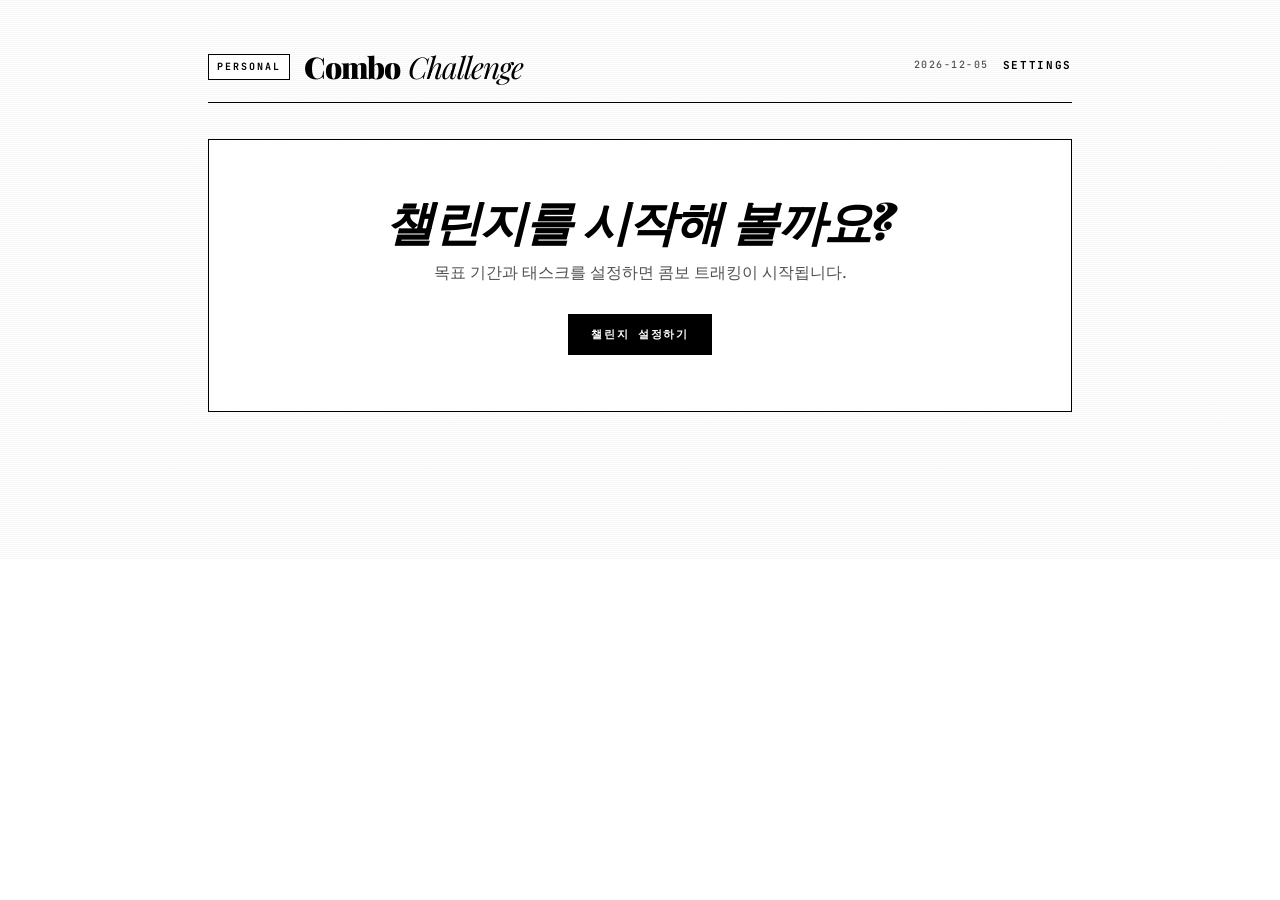
<file: habit-tracker/index.html>
<!DOCTYPE html>
<html lang="ko">
<head>
<meta charset="UTF-8" />
<meta name="viewport" content="width=device-width, initial-scale=1.0" />
<title>콤보 챌린지</title>
<link rel="preconnect" href="https://fonts.googleapis.com" />
<link rel="preconnect" href="https://fonts.gstatic.com" crossorigin />
<link href="https://fonts.googleapis.com/css2?family=Playfair+Display:ital,wght@0,400;0,700;0,900;1,400;1,700&family=Source+Serif+4:ital,wght@0,400;0,500;0,600;1,400&family=JetBrains+Mono:wght@400;500;700&display=swap" rel="stylesheet" />
<link rel="stylesheet" href="style.css?v=3" />
</head>
<body>
<div class="app">
  <header class="topbar">
    <div class="brand">
      <span id="modeBadge" class="mode-badge">PERSONAL</span>
      <h1>Combo<span class="brand-italic"> Challenge</span></h1>
    </div>
    <div class="topbar-right">
      <span id="syncStatus" class="mono-label"></span>
      <span id="todayLabel" class="mono-label"></span>
      <button id="openSettings" class="ghost">Settings</button>
    </div>
  </header>

  <!-- 챌린지 미설정 안내 -->
  <section id="noChallenge" class="card hidden">
    <h2>챌린지를 시작해 볼까요?</h2>
    <p class="muted">목표 기간과 태스크를 설정하면 콤보 트래킹이 시작됩니다.</p>
    <button id="startSetup" class="primary">챌린지 설정하기</button>
  </section>

  <!-- 대시보드 -->
  <section id="dashboard" class="hidden">
    <div class="card hero">
      <div class="hero-left">
        <div class="hero-title" id="challengeTitle">챌린지</div>
        <div class="hero-sub">
          <span id="challengeRange" class="muted"></span>
        </div>
      </div>
      <div class="hero-right">
        <div class="big-num" id="daysLeft">-</div>
        <div class="muted">남은 일수</div>
        <div class="progress">
          <div class="progress-bar" id="progressBar"></div>
        </div>
        <div class="muted small" id="progressText"></div>
      </div>
    </div>

    <div class="card">
      <div class="card-head">
        <h2>오늘의 체크인</h2>
        <span class="muted small" id="todayDate"></span>
      </div>
      <div id="todayCheckins"></div>
    </div>

    <div class="card">
      <div class="card-head">
        <h2>콤보 현황</h2>
        <button id="manageTasks" class="ghost small">태스크 관리</button>
      </div>
      <div id="comboList"></div>
    </div>

    <div class="card" id="messageCard">
      <div class="card-head"><h2>코치 메시지</h2></div>
      <div id="coachMessages"></div>
    </div>
  </section>
</div>

<!-- 설정 모달 -->
<div id="settingsModal" class="modal hidden">
  <div class="modal-body">
    <div class="modal-head">
      <h2>챌린지 설정</h2>
      <button class="close" data-close>✕</button>
    </div>
    <label>챌린지 이름
      <input type="text" id="cfgTitle" placeholder="예: 30일 건강 챌린지" />
    </label>
    <label>시작일
      <input type="date" id="cfgStart" />
    </label>
    <label>목표 기간(일)
      <input type="number" id="cfgDays" min="1" value="30" />
    </label>
    <div class="row-end">
      <button id="resetAll" class="danger ghost">전체 초기화</button>
      <button id="saveChallenge" class="primary">저장</button>
    </div>
  </div>
</div>

<!-- 태스크 관리 모달 -->
<div id="tasksModal" class="modal hidden">
  <div class="modal-body wide">
    <div class="modal-head">
      <h2>태스크 관리</h2>
      <button class="close" data-close>✕</button>
    </div>
    <p class="muted small">콤보는 체크포인트(슬롯)를 시간 순서대로 성공시킬 때마다 누적됩니다. 한 번이라도 "실패"하면 0으로 리셋됩니다.</p>
    <div id="taskEditList"></div>
    <button id="addTask" class="ghost">+ 태스크 추가</button>

    <details class="preset">
      <summary>프리셋 빠르게 추가</summary>
      <div class="preset-row">
        <button data-preset="meals" class="ghost small">삼시세끼</button>
        <button data-preset="snack" class="ghost small">간식 안 먹기</button>
        <button data-preset="latenight" class="ghost small">야식 안 먹기</button>
        <button data-preset="alcohol" class="ghost small">술 안 마시기</button>
        <button data-preset="workout" class="ghost small">운동하기</button>
      </div>
    </details>
  </div>
</div>

<script src="app.js?v=3"></script>
</body>
</html>
</file>
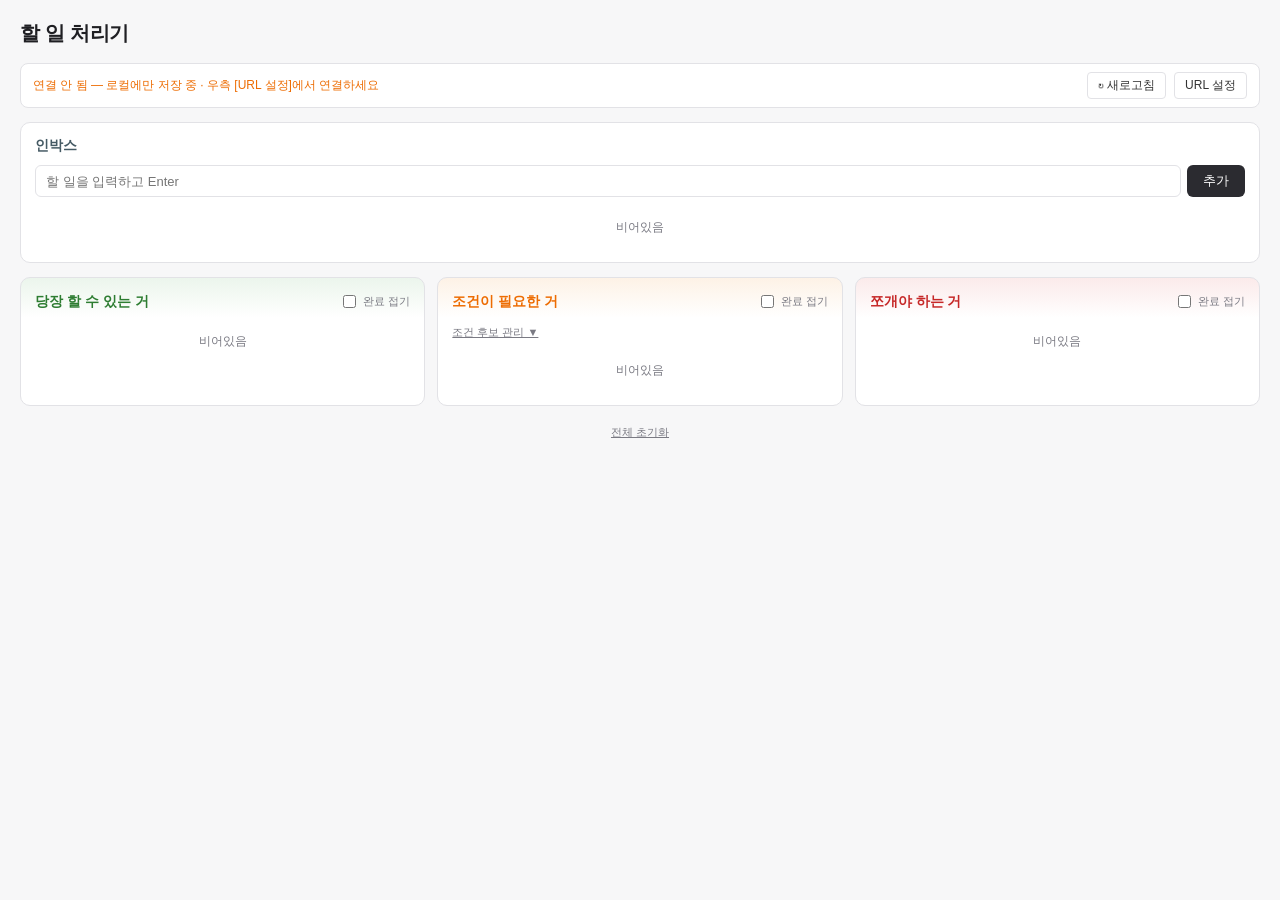
<file: task-processor.html>
<!DOCTYPE html>
<html lang="ko">
<head>
<meta charset="UTF-8">
<title>할 일 처리기</title>
<style>
  :root {
    --bg: #f7f7f8;
    --card: #ffffff;
    --border: #e2e2e6;
    --text: #1f1f23;
    --muted: #7a7a83;
    --now: #2e7d32;
    --now-bg: #ebf5ec;
    --cond: #ed6c02;
    --cond-bg: #fdf2e6;
    --split: #c62828;
    --split-bg: #fbeaea;
    --inbox: #455a64;
    --overdue: #d32f2f;
    --strike: #b0b0b8;
    --btn: #2b2b30;
  }
  * { box-sizing: border-box; }
  body {
    margin: 0;
    font-family: -apple-system, "Segoe UI", "Malgun Gothic", "Apple SD Gothic Neo", sans-serif;
    background: var(--bg);
    color: var(--text);
    padding: 20px;
    max-width: 1400px;
    margin: 0 auto;
  }
  h1 { font-size: 20px; margin: 0 0 16px; letter-spacing: -0.3px; }
  .columns {
    display: grid;
    grid-template-columns: 1fr 1fr 1fr;
    gap: 12px;
  }
  @media (max-width: 900px) {
    .columns { grid-template-columns: 1fr; }
  }
  .panel {
    background: var(--card);
    border: 1px solid var(--border);
    border-radius: 10px;
    padding: 14px;
  }
  .panel.inbox { margin-bottom: 14px; }
  .panel-head {
    display: flex;
    align-items: center;
    justify-content: space-between;
    margin-bottom: 10px;
    gap: 8px;
    flex-wrap: wrap;
  }
  .panel-head h2 {
    font-size: 14px;
    margin: 0;
    font-weight: 600;
  }
  .panel.inbox .panel-head h2 { color: var(--inbox); }
  .panel[data-bucket="now"] .panel-head h2 { color: var(--now); }
  .panel[data-bucket="conditional"] .panel-head h2 { color: var(--cond); }
  .panel[data-bucket="split"] .panel-head h2 { color: var(--split); }
  .panel[data-bucket="now"] { background: linear-gradient(var(--now-bg), var(--card) 40px); }
  .panel[data-bucket="conditional"] { background: linear-gradient(var(--cond-bg), var(--card) 40px); }
  .panel[data-bucket="split"] { background: linear-gradient(var(--split-bg), var(--card) 40px); }
  .count {
    font-size: 12px;
    color: var(--muted);
    font-weight: 500;
    margin-left: 6px;
  }
  .toggle-done {
    font-size: 11px;
    color: var(--muted);
    cursor: pointer;
    user-select: none;
    display: inline-flex;
    align-items: center;
    gap: 4px;
  }
  .add-row { display: flex; gap: 6px; margin-bottom: 10px; }
  .add-row input {
    flex: 1;
    padding: 7px 10px;
    border: 1px solid var(--border);
    border-radius: 6px;
    font-size: 13px;
    font-family: inherit;
  }
  .add-row input:focus { outline: 2px solid #4a90e2; outline-offset: -1px; }
  .add-row button {
    padding: 7px 16px;
    border: 0;
    background: var(--btn);
    color: white;
    border-radius: 6px;
    cursor: pointer;
    font-size: 13px;
  }
  .add-row button:hover { background: #000; }
  .list { display: flex; flex-direction: column; gap: 6px; }
  .item {
    border: 1px solid var(--border);
    border-radius: 7px;
    padding: 9px 10px;
    background: #fff;
    font-size: 13px;
  }
  .item.done .text { text-decoration: line-through; color: var(--strike); }
  .item.split-parent { opacity: 0.75; background: #fafafa; }
  .item-row { display: flex; align-items: flex-start; gap: 8px; }
  .item input[type=checkbox] {
    margin-top: 3px;
    flex-shrink: 0;
    width: 15px;
    height: 15px;
    cursor: pointer;
  }
  .text {
    flex: 1;
    word-break: break-word;
    line-height: 1.4;
    min-height: 19px;
  }
  .text[contenteditable=true]:focus {
    outline: 1px solid #4a90e2;
    border-radius: 2px;
    padding: 1px 3px;
    margin: -1px -3px;
  }
  .child-mark {
    color: var(--muted);
    font-size: 11px;
    margin: 4px 0 0 23px;
  }
  .parent-context {
    font-size: 11px;
    color: var(--muted);
    margin-bottom: 7px;
    padding: 4px 8px;
    background: #f4f4f6;
    border-radius: 4px;
    border-left: 2px solid var(--split);
    overflow: hidden;
    text-overflow: ellipsis;
    white-space: nowrap;
  }
  .parent-context.parent-done {
    text-decoration: line-through;
    opacity: 0.55;
  }
  .parent-context .parent-label {
    color: var(--split);
    font-weight: 600;
    margin-right: 4px;
  }
  .conditions-area {
    margin: 6px 0 0 23px;
    padding: 7px 9px;
    background: #fffaeb;
    border: 1px solid #f0e0a8;
    border-radius: 5px;
    font-size: 11px;
  }
  .conditions-row {
    display: flex;
    flex-wrap: wrap;
    gap: 4px;
    align-items: center;
    margin-bottom: 5px;
  }
  .conditions-row:last-child { margin-bottom: 0; }
  .conditions-label {
    color: var(--cond);
    font-size: 10px;
    font-weight: 600;
    margin-right: 2px;
    letter-spacing: 0.2px;
  }
  .chip {
    display: inline-flex;
    align-items: center;
    gap: 4px;
    padding: 2px 8px;
    font-size: 11px;
    border-radius: 11px;
    border: 1px solid var(--border);
    background: #fff;
    font-family: inherit;
    cursor: pointer;
    color: #333;
    line-height: 1.4;
  }
  .chip.selected {
    background: var(--cond-bg);
    border-color: #d4ad5d;
    color: #6b4500;
    font-weight: 500;
    cursor: default;
  }
  .chip.candidate {
    border-style: dashed;
    color: #888;
    background: rgba(255,255,255,0.6);
  }
  .chip.candidate:hover {
    background: #fff;
    border-style: solid;
    color: var(--cond);
    border-color: var(--cond);
  }
  .chip-x {
    background: none;
    border: 0;
    padding: 0;
    margin-left: 2px;
    font-size: 13px;
    line-height: 1;
    cursor: pointer;
    color: inherit;
    opacity: 0.5;
  }
  .chip-x:hover { opacity: 1; }
  .condition-custom {
    font-size: 11px;
    padding: 2px 9px;
    border: 1px dashed #c8c8c8;
    border-radius: 11px;
    outline: none;
    width: 100px;
    font-family: inherit;
    background: rgba(255,255,255,0.6);
  }
  .condition-custom:focus {
    border-style: solid;
    border-color: var(--cond);
    background: #fff;
  }
  .candidates-panel-toggle {
    font-size: 11px;
    color: var(--muted);
    cursor: pointer;
    background: none;
    border: 0;
    padding: 4px 0;
    text-decoration: underline;
    font-family: inherit;
    margin-bottom: 6px;
  }
  .candidates-panel {
    background: #fffef5;
    border: 1px dashed #e3d68c;
    border-radius: 5px;
    padding: 8px 10px;
    margin-bottom: 10px;
  }
  .candidates-panel[hidden] { display: none; }
  .candidates-list {
    display: flex;
    flex-wrap: wrap;
    gap: 5px;
    margin-bottom: 7px;
  }
  .candidate-add-row {
    display: flex;
    gap: 4px;
  }
  .candidate-add-row input {
    flex: 1;
    padding: 4px 8px;
    border: 1px solid var(--border);
    border-radius: 3px;
    font-size: 11px;
    font-family: inherit;
  }
  .candidate-add-row button {
    padding: 4px 10px;
    font-size: 11px;
    border: 1px solid var(--border);
    background: #fff;
    border-radius: 3px;
    cursor: pointer;
    font-family: inherit;
  }
  .candidates-empty {
    color: var(--muted);
    font-size: 11px;
    font-style: italic;
    padding: 4px 0;
  }
  .meta {
    font-size: 11px;
    color: var(--muted);
    margin: 6px 0 0 23px;
    display: flex;
    gap: 8px;
    flex-wrap: wrap;
    align-items: center;
  }
  .meta input[type=datetime-local] {
    font-size: 11px;
    padding: 2px 4px;
    border: 1px solid var(--border);
    border-radius: 3px;
    font-family: inherit;
  }
  .deadline-label.overdue {
    color: var(--overdue);
    font-weight: 700;
    background: #fff0f0;
    padding: 2px 6px;
    border-radius: 3px;
    border: 1px solid #f5c2c2;
  }
  .deadline-label.overdue::before { content: "« 지남 » "; }
  .deadline-label {
    color: var(--muted);
  }
  .actions {
    display: flex;
    gap: 4px;
    flex-wrap: wrap;
    margin: 6px 0 0 23px;
  }
  .actions button {
    padding: 3px 7px;
    font-size: 11px;
    border: 1px solid var(--border);
    background: #fff;
    border-radius: 3px;
    cursor: pointer;
    font-family: inherit;
    color: #333;
  }
  .actions button:hover { background: #f0f0f0; }
  .actions .danger { color: var(--split); }
  .actions .danger:hover { background: #fff0f0; }
  .empty {
    color: var(--muted);
    font-size: 12px;
    padding: 12px 0;
    text-align: center;
  }
  .footer {
    margin-top: 18px;
    text-align: center;
    color: var(--muted);
    font-size: 11px;
  }
  .footer button {
    background: none;
    border: 0;
    color: var(--muted);
    cursor: pointer;
    text-decoration: underline;
    font-size: 11px;
  }
  .sync-bar {
    display: flex;
    align-items: center;
    gap: 8px;
    padding: 8px 12px;
    background: var(--card);
    border: 1px solid var(--border);
    border-radius: 8px;
    margin-bottom: 14px;
    font-size: 12px;
    flex-wrap: wrap;
  }
  .sync-status {
    flex: 1;
    color: var(--muted);
    font-size: 12px;
    min-width: 150px;
  }
  .sync-status.synced { color: var(--now); }
  .sync-status.saving, .sync-status.loading, .sync-status.pending { color: #1976d2; }
  .sync-status.error { color: var(--overdue); font-weight: 600; }
  .sync-status.offline { color: var(--cond); }
  .sync-bar button {
    padding: 4px 10px;
    font-size: 12px;
    border: 1px solid var(--border);
    background: #fff;
    border-radius: 4px;
    cursor: pointer;
    font-family: inherit;
    color: #333;
  }
  .sync-bar button:hover { background: #f0f0f0; }
  .sync-bar button.primary {
    background: var(--btn);
    color: white;
    border-color: var(--btn);
  }
  .sync-bar button.primary:hover { background: #000; }
  .sync-config {
    width: 100%;
    display: flex;
    gap: 6px;
    margin-top: 8px;
    padding-top: 8px;
    border-top: 1px solid var(--border);
    align-items: center;
    flex-wrap: wrap;
  }
  .sync-config input {
    flex: 1;
    min-width: 250px;
    padding: 6px 8px;
    border: 1px solid var(--border);
    border-radius: 4px;
    font-size: 12px;
    font-family: monospace;
  }
  .sync-config[hidden] { display: none; }
</style>
</head>
<body>
<h1>할 일 처리기</h1>

<div class="sync-bar">
  <span id="sync-status-text" class="sync-status">초기화 중...</span>
  <button id="sync-refresh-btn" title="시트에서 다시 불러오기">↻ 새로고침</button>
  <button id="sync-settings-btn">URL 설정</button>
  <div id="sync-config" class="sync-config" hidden>
    <input id="sync-url-input" type="text" placeholder="Apps Script Web App URL (https://script.google.com/macros/s/.../exec)" autocomplete="off">
    <button id="sync-save-btn" class="primary">저장</button>
    <button id="sync-clear-btn">연결 해제</button>
    <button id="sync-cancel-btn">취소</button>
  </div>
</div>

<div class="panel inbox" data-bucket="inbox">
  <div class="panel-head">
    <h2>인박스 <span class="count"></span></h2>
  </div>
  <div class="add-row">
    <input id="add-input" placeholder="할 일을 입력하고 Enter">
    <button id="add-btn">추가</button>
  </div>
  <div class="list"></div>
</div>

<div class="columns">
  <div class="panel" data-bucket="now">
    <div class="panel-head">
      <h2>당장 할 수 있는 거 <span class="count"></span></h2>
      <label class="toggle-done"><input type="checkbox" data-toggle="now"> 완료 접기</label>
    </div>
    <div class="list"></div>
  </div>
  <div class="panel" data-bucket="conditional">
    <div class="panel-head">
      <h2>조건이 필요한 거 <span class="count"></span></h2>
      <label class="toggle-done"><input type="checkbox" data-toggle="conditional"> 완료 접기</label>
    </div>
    <button class="candidates-panel-toggle" id="candidates-toggle">조건 후보 관리 ▼</button>
    <div class="candidates-panel" id="candidates-panel" hidden>
      <div class="candidates-list" id="candidates-list"></div>
      <div class="candidate-add-row">
        <input id="candidate-add-input" placeholder="새 조건 후보 (예: 카페에서)" autocomplete="off">
        <button id="candidate-add-btn">추가</button>
      </div>
    </div>
    <div class="list"></div>
  </div>
  <div class="panel" data-bucket="split">
    <div class="panel-head">
      <h2>쪼개야 하는 거 <span class="count"></span></h2>
      <label class="toggle-done"><input type="checkbox" data-toggle="split"> 완료 접기</label>
    </div>
    <div class="list"></div>
  </div>
</div>

<div class="footer">
  <button id="reset-btn">전체 초기화</button>
</div>

<script>
(() => {
  const STORAGE_KEY = "task-processor-v1";
  const SETTINGS_KEY = "task-processor-settings-v1";
  const SAVE_DEBOUNCE_MS = 1500;
  const REFRESH_INTERVAL_MS = 60000;
  const DEFAULT_CANDIDATES = ["집에 가서", "출근길에", "퇴근길에", "출근 전에", "주말에", "임동민이랑", "2번방에서"];
  const DEFAULT_STATE = {
    items: [],
    hideDone: { now: false, conditional: false, split: false }
  };

  let state = load();
  let settings = loadSettings();
  let syncState = { status: "idle", error: "", lastSyncAt: null };
  let saveTimer = null;
  let inFlight = false;
  let queuedSave = false;

  function load() {
    try {
      const raw = localStorage.getItem(STORAGE_KEY);
      if (!raw) return structuredClone(DEFAULT_STATE);
      const parsed = JSON.parse(raw);
      const merged = { ...structuredClone(DEFAULT_STATE), ...parsed,
        hideDone: { ...DEFAULT_STATE.hideDone, ...(parsed.hideDone || {}) } };
      migrateItems(merged.items);
      return merged;
    } catch {
      return structuredClone(DEFAULT_STATE);
    }
  }
  function migrateItems(items) {
    items.forEach(it => {
      if (Array.isArray(it.conditions)) return;
      if (typeof it.condition === "string" && it.condition) {
        if (it.condition.trim().startsWith("[")) {
          try { it.conditions = JSON.parse(it.condition); }
          catch { it.conditions = [it.condition]; }
        } else {
          it.conditions = [it.condition];
        }
      } else {
        it.conditions = [];
      }
      delete it.condition;
    });
  }
  function loadSettings() {
    let s = {};
    try { s = JSON.parse(localStorage.getItem(SETTINGS_KEY)) || {}; } catch {}
    if (!Array.isArray(s.conditionCandidates)) s.conditionCandidates = [...DEFAULT_CANDIDATES];
    return s;
  }
  function saveSettings() {
    localStorage.setItem(SETTINGS_KEY, JSON.stringify(settings));
  }
  function saveLocal() {
    localStorage.setItem(STORAGE_KEY, JSON.stringify(state));
  }
  function save() {
    saveLocal();
    scheduleRemoteSave();
  }
  function uid() {
    return Date.now().toString(36) + Math.random().toString(36).slice(2, 6);
  }

  function scheduleRemoteSave() {
    if (!settings.apiUrl) return;
    if (saveTimer) clearTimeout(saveTimer);
    setSyncStatus("pending");
    saveTimer = setTimeout(() => {
      saveTimer = null;
      saveToRemote();
    }, SAVE_DEBOUNCE_MS);
  }

  function itemsForRemote(items) {
    return items.map(it => ({
      id: it.id, text: it.text, done: it.done, deadline: it.deadline,
      bucket: it.bucket, parentId: it.parentId, childIds: it.childIds,
      createdAt: it.createdAt,
      condition: JSON.stringify(it.conditions || [])
    }));
  }
  function itemsFromRemote(items) {
    items.forEach(it => {
      if (typeof it.condition === "string") {
        if (it.condition.trim().startsWith("[")) {
          try { it.conditions = JSON.parse(it.condition); }
          catch { it.conditions = it.condition ? [it.condition] : []; }
        } else {
          it.conditions = it.condition ? [it.condition] : [];
        }
        delete it.condition;
      } else if (!Array.isArray(it.conditions)) {
        it.conditions = [];
      }
    });
    return items;
  }

  async function saveToRemote() {
    if (!settings.apiUrl) return;
    if (inFlight) { queuedSave = true; return; }
    inFlight = true;
    setSyncStatus("saving");
    try {
      const res = await fetch(settings.apiUrl, {
        method: "POST",
        body: JSON.stringify({ action: "save", items: itemsForRemote(state.items) })
      });
      const data = await res.json();
      if (!data.ok) throw new Error(data.error || "save failed");
      syncState.lastSyncAt = Date.now();
      setSyncStatus("synced");
    } catch (err) {
      setSyncStatus("error", "저장 실패: " + (err.message || err));
    } finally {
      inFlight = false;
      if (queuedSave) { queuedSave = false; scheduleRemoteSave(); }
    }
  }

  async function loadFromRemote(silent = false) {
    if (!settings.apiUrl) return null;
    if (inFlight) return null;
    inFlight = true;
    if (!silent) setSyncStatus("loading");
    try {
      const res = await fetch(settings.apiUrl + "?action=list");
      const data = await res.json();
      if (!data.ok) throw new Error(data.error || "load failed");
      const items = itemsFromRemote(data.items || []);
      state.items = items;
      saveLocal();
      render();
      syncState.lastSyncAt = Date.now();
      setSyncStatus("synced");
      return items;
    } catch (err) {
      setSyncStatus("error", "불러오기 실패: " + (err.message || err));
      return null;
    } finally {
      inFlight = false;
    }
  }

  function setSyncStatus(status, error = "") {
    syncState.status = status;
    syncState.error = error;
    renderSyncStatus();
  }
  function renderSyncStatus() {
    const el = document.getElementById("sync-status-text");
    if (!el) return;
    const { status, error, lastSyncAt } = syncState;
    let text = "", cls = "";
    if (!settings.apiUrl) {
      text = "연결 안 됨 — 로컬에만 저장 중 · 우측 [URL 설정]에서 연결하세요";
      cls = "offline";
    } else {
      switch (status) {
        case "loading": text = "불러오는 중..."; cls = "loading"; break;
        case "pending": text = "저장 대기 중..."; cls = "pending"; break;
        case "saving": text = "저장 중..."; cls = "saving"; break;
        case "synced":
          text = "동기화됨" + (lastSyncAt ? ` · ${timeAgo(lastSyncAt)}` : "");
          cls = "synced"; break;
        case "error": text = error || "오류"; cls = "error"; break;
        default: text = "대기 중"; cls = "";
      }
    }
    el.textContent = text;
    el.className = "sync-status " + cls;
  }
  function timeAgo(ts) {
    const sec = Math.floor((Date.now() - ts) / 1000);
    if (sec < 5) return "방금";
    if (sec < 60) return `${sec}초 전`;
    if (sec < 3600) return `${Math.floor(sec/60)}분 전`;
    return `${Math.floor(sec/3600)}시간 전`;
  }
  function isUserActivelyEditing() {
    const a = document.activeElement;
    if (!a) return false;
    if (a.tagName === "INPUT" || a.tagName === "TEXTAREA") return true;
    if (a.isContentEditable) return true;
    return false;
  }

  function addItem(text, parentId = null) {
    const item = {
      id: uid(),
      text,
      done: false,
      deadline: "",
      bucket: "inbox",
      condition: "",
      parentId,
      childIds: [],
      createdAt: Date.now()
    };
    state.items.push(item);
    if (parentId) {
      const parent = state.items.find(i => i.id === parentId);
      if (parent) parent.childIds.push(item.id);
    }
    save(); render();
  }
  function moveItem(id, bucket) {
    const it = state.items.find(i => i.id === id);
    if (!it) return;
    it.bucket = bucket;
    save(); render();
  }
  function toggleDone(id) {
    const it = state.items.find(i => i.id === id);
    if (!it) return;
    it.done = !it.done;
    save(); render();
  }
  function setText(id, text) {
    const it = state.items.find(i => i.id === id);
    if (!it) return;
    it.text = text.trim() || "(빈 항목)";
    save();
  }
  function setDeadline(id, dl) {
    const it = state.items.find(i => i.id === id);
    if (!it) return;
    it.deadline = dl;
    save(); render();
  }
  function addItemCondition(id, text) {
    text = (text || "").trim();
    if (!text) return;
    const it = state.items.find(i => i.id === id);
    if (!it) return;
    if (!Array.isArray(it.conditions)) it.conditions = [];
    if (it.conditions.includes(text)) return;
    it.conditions.push(text);
    save(); render();
  }
  function removeItemCondition(id, text) {
    const it = state.items.find(i => i.id === id);
    if (!it) return;
    it.conditions = (it.conditions || []).filter(c => c !== text);
    save(); render();
  }
  function addCandidate(text) {
    text = (text || "").trim();
    if (!text) return;
    if (settings.conditionCandidates.includes(text)) return;
    settings.conditionCandidates.push(text);
    saveSettings(); render();
  }
  function removeCandidate(text) {
    settings.conditionCandidates = settings.conditionCandidates.filter(c => c !== text);
    saveSettings(); render();
  }
  function delItem(id) {
    const it = state.items.find(i => i.id === id);
    if (!it) return;
    const hasChildren = it.childIds.length > 0;
    const msg = hasChildren
      ? `이 항목과 쪼갠 하위 항목 ${it.childIds.length}개를 모두 삭제할까?`
      : "삭제할까?";
    if (!confirm(msg)) return;
    const toDelete = new Set();
    function walk(i) {
      toDelete.add(i);
      const x = state.items.find(y => y.id === i);
      if (x) x.childIds.forEach(walk);
    }
    walk(id);
    state.items = state.items.filter(i => !toDelete.has(i.id));
    state.items.forEach(i => { i.childIds = i.childIds.filter(c => !toDelete.has(c)); });
    save(); render();
  }
  function addChild(parentId) {
    const text = prompt("하위 항목 (여러 개는 줄바꿈으로 구분):");
    if (!text) return;
    text.split("\n").map(s => s.trim()).filter(Boolean).forEach(t => {
      addItem(t, parentId);
    });
  }

  function formatDeadline(dl, done) {
    if (!dl) return null;
    const d = new Date(dl);
    if (isNaN(d.getTime())) return null;
    const now = new Date();
    const ms = d - now;
    const dayMs = 1000 * 60 * 60 * 24;
    const dayDiff = Math.floor((d.setHours(0,0,0,0) - new Date().setHours(0,0,0,0)) / dayMs);
    const overdue = ms < 0;
    let rel;
    if (overdue) {
      const past = Math.abs(dayDiff);
      rel = past === 0 ? "오늘 지남" : `${past}일 지남`;
    } else if (dayDiff === 0) {
      rel = "오늘";
    } else if (dayDiff === 1) {
      rel = "내일";
    } else {
      rel = `D-${dayDiff}`;
    }
    const realDate = new Date(dl);
    const str = realDate.toLocaleString("ko-KR", {
      month: "2-digit", day: "2-digit",
      hour: "2-digit", minute: "2-digit"
    });
    return { text: `${str} · ${rel}`, overdue: overdue && !done };
  }

  function escapeHtml(s) {
    return String(s).replace(/[&<>]/g, c => ({"&":"&amp;","<":"&lt;",">":"&gt;"}[c]));
  }
  function escapeAttr(s) {
    return String(s).replace(/"/g, "&quot;");
  }

  function renderConditionsArea(it) {
    const selected = Array.isArray(it.conditions) ? it.conditions : [];
    const candidates = (settings.conditionCandidates || []).filter(c => !selected.includes(c));
    let html = `<div class="conditions-area">`;
    if (selected.length) {
      html += `<div class="conditions-row"><span class="conditions-label">선택됨</span>`;
      selected.forEach(c => {
        html += `<span class="chip selected">${escapeHtml(c)}<button class="chip-x" data-act="remove-condition" data-value="${escapeAttr(c)}" title="제거">×</button></span>`;
      });
      html += `</div>`;
    }
    html += `<div class="conditions-row"><span class="conditions-label">추가</span>`;
    candidates.forEach(c => {
      html += `<button type="button" class="chip candidate" data-act="add-condition" data-value="${escapeAttr(c)}">${escapeHtml(c)}</button>`;
    });
    html += `<input type="text" class="condition-custom" data-act="condition-custom" placeholder="직접 입력 +" autocomplete="off">`;
    html += `</div></div>`;
    return html;
  }

  function renderItem(it) {
    const dl = formatDeadline(it.deadline, it.done);
    const isParent = it.childIds.length > 0;
    const childCount = it.childIds.length;
    const parent = it.parentId ? state.items.find(p => p.id === it.parentId) : null;
    const el = document.createElement("div");
    el.className = "item" + (it.done ? " done" : "") + (isParent ? " split-parent" : "");
    el.dataset.id = it.id;
    el.innerHTML = `
      ${parent ? `<div class="parent-context${parent.done ? " parent-done" : ""}" title="${escapeAttr(parent.text)}"><span class="parent-label">↳ 상위</span>${escapeHtml(parent.text)}</div>` : ""}
      <div class="item-row">
        <input type="checkbox" ${it.done ? "checked" : ""} data-act="toggle">
        <div class="text" contenteditable="true" data-act="edit" spellcheck="false">${escapeHtml(it.text)}</div>
      </div>
      ${childCount ? `<div class="child-mark">↳ ${childCount}개로 쪼개짐</div>` : ""}
      ${it.bucket === "conditional" ? renderConditionsArea(it) : ""}
      <div class="meta">
        <input type="datetime-local" value="${it.deadline || ""}" data-act="deadline">
        ${dl ? `<span class="deadline-label ${dl.overdue ? "overdue" : ""}">${escapeHtml(dl.text)}</span>` : ""}
        ${it.deadline ? `<button class="clear-deadline" data-act="clear-deadline" style="background:none;border:0;color:#999;cursor:pointer;font-size:11px;">지우기</button>` : ""}
      </div>
      <div class="actions">
        ${it.bucket !== "now" ? `<button data-move="now">→ 당장</button>` : ""}
        ${it.bucket !== "conditional" ? `<button data-move="conditional">→ 조건</button>` : ""}
        ${it.bucket !== "split" ? `<button data-move="split">→ 쪼개</button>` : ""}
        ${it.bucket !== "inbox" ? `<button data-move="inbox">↑ 인박스</button>` : ""}
        ${it.bucket === "split" ? `<button data-act="add-child">＋ 하위 추가</button>` : ""}
        <button class="danger" data-act="delete">삭제</button>
      </div>
    `;

    el.querySelector('[data-act="toggle"]').addEventListener("change", () => toggleDone(it.id));

    const textEl = el.querySelector('[data-act="edit"]');
    textEl.addEventListener("blur", () => setText(it.id, textEl.textContent));
    textEl.addEventListener("keydown", (e) => {
      if (e.key === "Enter") { e.preventDefault(); textEl.blur(); }
    });

    const dlInput = el.querySelector('[data-act="deadline"]');
    dlInput.addEventListener("input", (e) => setDeadline(it.id, e.target.value));
    dlInput.addEventListener("change", (e) => setDeadline(it.id, e.target.value));
    const clearBtn = el.querySelector('[data-act="clear-deadline"]');
    if (clearBtn) clearBtn.addEventListener("click", () => setDeadline(it.id, ""));

    el.querySelectorAll('[data-act="add-condition"]').forEach(b =>
      b.addEventListener("click", () => addItemCondition(it.id, b.dataset.value))
    );
    el.querySelectorAll('[data-act="remove-condition"]').forEach(b =>
      b.addEventListener("click", () => removeItemCondition(it.id, b.dataset.value))
    );
    const customInput = el.querySelector('[data-act="condition-custom"]');
    if (customInput) {
      customInput.addEventListener("keydown", (e) => {
        if (e.key === "Enter") {
          e.preventDefault();
          const v = customInput.value;
          customInput.value = "";
          addItemCondition(it.id, v);
        }
      });
      customInput.addEventListener("blur", () => {
        if (customInput.value.trim()) {
          const v = customInput.value;
          customInput.value = "";
          addItemCondition(it.id, v);
        }
      });
    }

    el.querySelectorAll('[data-move]').forEach(b =>
      b.addEventListener("click", () => moveItem(it.id, b.dataset.move))
    );

    const addChildBtn = el.querySelector('[data-act="add-child"]');
    if (addChildBtn) addChildBtn.addEventListener("click", () => addChild(it.id));

    el.querySelector('[data-act="delete"]').addEventListener("click", () => delItem(it.id));

    return el;
  }

  function sortItems(items) {
    return items.slice().sort((a, b) => {
      const ad = a.deadline || "";
      const bd = b.deadline || "";
      if (ad && bd) return ad.localeCompare(bd);
      if (ad) return -1;
      if (bd) return 1;
      return a.createdAt - b.createdAt;
    });
  }

  function renderCandidates() {
    const list = document.getElementById("candidates-list");
    if (!list) return;
    list.innerHTML = "";
    const cands = settings.conditionCandidates || [];
    if (cands.length === 0) {
      const e = document.createElement("div");
      e.className = "candidates-empty";
      e.textContent = "후보 없음. 아래에서 추가하세요.";
      list.appendChild(e);
      return;
    }
    cands.forEach(c => {
      const chip = document.createElement("span");
      chip.className = "chip";
      chip.innerHTML = `${escapeHtml(c)}<button class="chip-x" title="후보에서 제거">×</button>`;
      chip.querySelector(".chip-x").addEventListener("click", () => {
        if (!confirm(`"${c}" 후보를 삭제할까? (이미 선택된 항목에는 영향 없음)`)) return;
        removeCandidate(c);
      });
      list.appendChild(chip);
    });
  }

  function render() {
    const active = document.activeElement;
    const activeItemId = active?.closest?.(".item")?.dataset?.id;
    const activeAct = active?.dataset?.act;
    let selStart, selEnd;
    try { selStart = active?.selectionStart; selEnd = active?.selectionEnd; } catch {}

    renderCandidates();

    document.querySelectorAll("[data-bucket]").forEach(col => {
      const bucket = col.dataset.bucket;
      const list = col.querySelector(".list");
      list.innerHTML = "";
      let items = state.items.filter(i => i.bucket === bucket);
      const total = items.length;
      const done = items.filter(i => i.done).length;
      if (state.hideDone[bucket]) items = items.filter(i => !i.done);
      items = sortItems(items);
      if (items.length === 0) {
        const e = document.createElement("div");
        e.className = "empty";
        e.textContent = total > 0 ? "(완료된 항목이 접혀있음)" : "비어있음";
        list.appendChild(e);
      } else {
        items.forEach(it => list.appendChild(renderItem(it)));
      }
      const count = col.querySelector(".count");
      if (count) count.textContent = total ? `${total - done}/${total}` : "";
    });

    if (activeItemId && activeAct) {
      const newItem = document.querySelector(`.item[data-id="${activeItemId}"]`);
      const newInput = newItem?.querySelector(`[data-act="${activeAct}"]`);
      if (newInput) {
        newInput.focus();
        try {
          if (selStart != null && selEnd != null && newInput.setSelectionRange) {
            newInput.setSelectionRange(selStart, selEnd);
          }
        } catch {}
      }
    }
  }

  document.getElementById("add-btn").addEventListener("click", addFromInput);
  document.getElementById("add-input").addEventListener("keydown", (e) => {
    if (e.key === "Enter") addFromInput();
  });
  function addFromInput() {
    const el = document.getElementById("add-input");
    const v = el.value.trim();
    if (!v) return;
    addItem(v);
    el.value = "";
    el.focus();
  }

  document.querySelectorAll("[data-toggle]").forEach(cb => {
    const bucket = cb.dataset.toggle;
    cb.checked = !!state.hideDone[bucket];
    cb.addEventListener("change", () => {
      state.hideDone[bucket] = cb.checked;
      save(); render();
    });
  });

  document.getElementById("reset-btn").addEventListener("click", () => {
    if (!confirm("모든 항목을 지울까? (되돌릴 수 없음)")) return;
    state = structuredClone(DEFAULT_STATE);
    save(); render();
    document.querySelectorAll("[data-toggle]").forEach(cb => cb.checked = false);
  });

  // ---- Candidates panel ----
  const candidatesToggle = document.getElementById("candidates-toggle");
  const candidatesPanel = document.getElementById("candidates-panel");
  const candidateAddInput = document.getElementById("candidate-add-input");
  candidatesToggle.addEventListener("click", () => {
    const isHidden = candidatesPanel.hasAttribute("hidden");
    if (isHidden) {
      candidatesPanel.removeAttribute("hidden");
      candidatesToggle.textContent = "조건 후보 관리 ▲";
    } else {
      candidatesPanel.setAttribute("hidden", "");
      candidatesToggle.textContent = "조건 후보 관리 ▼";
    }
  });
  function addCandidateFromInput() {
    const v = candidateAddInput.value;
    candidateAddInput.value = "";
    addCandidate(v);
    candidateAddInput.focus();
  }
  document.getElementById("candidate-add-btn").addEventListener("click", addCandidateFromInput);
  candidateAddInput.addEventListener("keydown", (e) => {
    if (e.key === "Enter") addCandidateFromInput();
  });

  // ---- Sync bar ----
  const syncConfig = document.getElementById("sync-config");
  const syncUrlInput = document.getElementById("sync-url-input");
  const syncSettingsBtn = document.getElementById("sync-settings-btn");
  const syncRefreshBtn = document.getElementById("sync-refresh-btn");

  function toggleSyncConfig(show) {
    if (show === undefined) show = syncConfig.hasAttribute("hidden");
    if (show) {
      syncUrlInput.value = settings.apiUrl || "";
      syncConfig.removeAttribute("hidden");
      syncUrlInput.focus();
    } else {
      syncConfig.setAttribute("hidden", "");
    }
  }
  syncSettingsBtn.addEventListener("click", () => toggleSyncConfig());
  document.getElementById("sync-cancel-btn").addEventListener("click", () => toggleSyncConfig(false));
  document.getElementById("sync-clear-btn").addEventListener("click", () => {
    if (!confirm("연결을 해제할까? (로컬 데이터는 유지됨)")) return;
    settings.apiUrl = "";
    saveSettings();
    toggleSyncConfig(false);
    setSyncStatus("idle");
  });
  document.getElementById("sync-save-btn").addEventListener("click", async () => {
    const url = syncUrlInput.value.trim();
    if (!url) { alert("URL을 입력하세요"); return; }
    if (!/^https:\/\/script\.google\.com\/macros\/s\/[^/]+\/exec/.test(url)) {
      if (!confirm("URL 형식이 Apps Script Web App 같지 않아. 그래도 저장할까?")) return;
    }
    const hadUrl = !!settings.apiUrl;
    const localHasItems = state.items.length > 0;
    settings.apiUrl = url;
    saveSettings();
    toggleSyncConfig(false);
    const remoteItems = await loadFromRemote();
    if (remoteItems && remoteItems.length === 0 && localHasItems && !hadUrl) {
      if (confirm(`시트가 비어있어. 현재 로컬 항목 ${state.items.length}개를 시트로 올릴까? (취소하면 로컬도 비어집니다)`)) {
        await saveToRemote();
      }
    }
  });
  syncRefreshBtn.addEventListener("click", () => loadFromRemote());

  // Background refresh on focus + every minute while focused
  window.addEventListener("focus", () => {
    if (saveTimer || isUserActivelyEditing()) return;
    loadFromRemote(true);
  });
  setInterval(() => {
    if (!document.hasFocus()) return;
    if (saveTimer || isUserActivelyEditing()) return;
    loadFromRemote(true);
  }, REFRESH_INTERVAL_MS);

  // Update "n초 전" label every 10s
  setInterval(renderSyncStatus, 10000);

  // ---- Initial render + load ----
  render();
  setSyncStatus("idle");
  if (settings.apiUrl) {
    loadFromRemote();
  }
})();
</script>
</body>
</html>
</file>
<file: habit-tracker/style.css>
/* ============================================================
   Minimalist Monochrome — Combo Challenge
   Pure black & white. Serif typography. Zero radius. No shadows.
   Drama via scale, contrast, inversion, line texture.
   ============================================================ */

:root {
  --bg: #FFFFFF;
  --fg: #000000;
  --muted: #F5F5F5;
  --muted-fg: #525252;
  --border-light: #E5E5E5;
  --border: #000000;
}

* { box-sizing: border-box; }
html, body {
  margin: 0; padding: 0;
  background: var(--bg); color: var(--fg);
  font-family: 'Source Serif 4', Georgia, serif;
  font-weight: 400; -webkit-font-smoothing: antialiased;
  line-height: 1.6;
}

/* 전역 페이퍼 텍스처: 미세한 수평선 + 노이즈 */
body {
  background-image:
    repeating-linear-gradient(0deg, transparent, transparent 1px, rgba(0,0,0,0.025) 1px, rgba(0,0,0,0.025) 2px),
    url("data:image/svg+xml,%3Csvg viewBox='0 0 256 256' xmlns='http://www.w3.org/2000/svg'%3E%3Cfilter id='n'%3E%3CfeTurbulence type='fractalNoise' baseFrequency='0.85' numOctaves='3' stitchTiles='stitch'/%3E%3Crect width='100%25' height='100%25' filter='url(%23n)' opacity='0.5'/%3E%3C/filter%3E%3Crect width='100%25' height='100%25' filter='url(%23n)' opacity='0.03'/%3E%3C/svg%3E");
  background-size: 100% 4px, 256px 256px;
  background-attachment: fixed;
}

.app { max-width: 920px; margin: 0 auto; padding: 40px 28px 120px; position: relative; }

/* ===== Topbar / Brand ===== */
.topbar {
  display: flex; justify-content: space-between; align-items: flex-end;
  padding: 8px 0 20px;
  border-bottom: 1px solid var(--border);
  margin-bottom: 36px;
  gap: 16px; flex-wrap: wrap;
}
.brand { display: flex; align-items: center; gap: 14px; flex-wrap: wrap; }
.mode-badge {
  display: inline-block;
  font-family: 'JetBrains Mono', monospace;
  font-size: 10px; font-weight: 700;
  letter-spacing: 0.2em; text-transform: uppercase;
  padding: 4px 8px;
  border: 1px solid var(--border);
  background: var(--bg); color: var(--fg);
}
body.mode-work .mode-badge { background: var(--fg); color: var(--bg); }
.topbar h1 {
  margin: 0;
  font-family: 'Playfair Display', Georgia, serif;
  font-size: 30px; font-weight: 900;
  letter-spacing: -0.03em; line-height: 1;
}
.brand-italic { font-style: italic; font-weight: 400; }
.topbar-right { display: flex; align-items: center; gap: 14px; flex-wrap: wrap; }
.mono-label {
  font-family: 'JetBrains Mono', monospace;
  font-size: 10px; font-weight: 500;
  letter-spacing: 0.15em; text-transform: uppercase;
  color: var(--muted-fg);
}

/* ===== Cards ===== */
.card {
  background: var(--bg);
  border: 1px solid var(--border);
  padding: 32px 28px;
  margin-bottom: 28px;
}
.card-head {
  display: flex; justify-content: space-between; align-items: baseline;
  margin-bottom: 22px; padding-bottom: 14px;
  border-bottom: 1px solid var(--border-light);
  gap: 12px; flex-wrap: wrap;
}
.card h2 {
  margin: 0;
  font-family: 'JetBrains Mono', monospace;
  font-size: 11px; font-weight: 700;
  text-transform: uppercase; letter-spacing: 0.2em;
}

/* ===== Hero ===== */
.hero {
  display: grid; grid-template-columns: 1.3fr 1fr; gap: 0;
  padding: 0; overflow: hidden;
}
.hero .hero-left {
  padding: 44px 36px 36px;
  border-right: 1px solid var(--border);
}
.hero-title {
  font-family: 'Playfair Display', Georgia, serif;
  font-size: 44px; font-weight: 900;
  line-height: 0.95; letter-spacing: -0.035em;
}
.hero-sub { margin-top: 14px; font-family: 'JetBrains Mono', monospace; font-size: 11px;
  text-transform: uppercase; letter-spacing: 0.15em; color: var(--muted-fg); }
.hero-right {
  background: var(--fg); color: var(--bg);
  padding: 44px 36px 36px;
  display: flex; flex-direction: column; justify-content: center;
  position: relative;
}
/* 인버티드 패턴: 흰 세로선 텍스처 */
.hero-right::before {
  content: ''; position: absolute; inset: 0;
  background-image: repeating-linear-gradient(90deg, transparent, transparent 1px, rgba(255,255,255,0.04) 1px, rgba(255,255,255,0.04) 2px);
  background-size: 4px 100%;
  pointer-events: none;
}
.hero-right > * { position: relative; z-index: 1; }
.hero-right .muted, .hero-right .mono-label {
  font-family: 'JetBrains Mono', monospace;
  font-size: 10px; font-weight: 500;
  text-transform: uppercase; letter-spacing: 0.2em;
  color: rgba(255,255,255,0.7);
}
.big-num {
  font-family: 'Playfair Display', Georgia, serif;
  font-size: 96px; font-weight: 900;
  line-height: 0.85; letter-spacing: -0.05em;
  color: var(--bg); margin-bottom: 4px;
}
.progress {
  margin-top: 22px; height: 4px;
  background: rgba(255,255,255,0.15);
}
.progress-bar { height: 100%; width: 0%; background: var(--bg); transition: width 100ms linear; }
.hero-right .small { margin-top: 8px; font-family: 'JetBrains Mono', monospace; font-size: 11px;
  letter-spacing: 0.15em; color: rgba(255,255,255,0.8); }

/* ===== Generic text ===== */
.muted { color: var(--muted-fg); }
.small { font-size: 12px; }
.hidden { display: none !important; }

/* ===== Buttons ===== */
button {
  font-family: 'JetBrains Mono', monospace; cursor: pointer;
  background: var(--fg); color: var(--bg);
  border: 1px solid var(--border); border-radius: 0;
  padding: 12px 22px; font-size: 11px;
  font-weight: 700; text-transform: uppercase; letter-spacing: 0.15em;
  transition: background 100ms linear, color 100ms linear, border-color 100ms linear;
}
button:hover { background: var(--bg); color: var(--fg); }
button:focus-visible { outline: 3px solid var(--fg); outline-offset: 3px; }

button.primary { background: var(--fg); color: var(--bg); }
button.primary:hover { background: var(--bg); color: var(--fg); }

button.ghost {
  background: transparent; color: var(--fg);
  border: none; padding: 10px 0;
  position: relative;
}
button.ghost::after {
  content: ''; position: absolute; left: 0; right: 0; bottom: 4px;
  border-bottom: 1px solid var(--fg);
  opacity: 0; transition: opacity 100ms linear;
}
button.ghost:hover::after { opacity: 1; }

button.danger { background: var(--bg); color: var(--fg); border-color: var(--fg); }
button.danger:hover { background: var(--fg); color: var(--bg); }

button.small { padding: 8px 14px; font-size: 10px; }

/* ===== Inputs ===== */
input[type='text'], input[type='date'], input[type='number'] {
  width: 100%; padding: 10px 0;
  background: transparent; color: var(--fg);
  border: none; border-bottom: 2px solid var(--fg);
  border-radius: 0;
  font-size: 16px; font-family: 'Source Serif 4', serif; font-weight: 500;
}
input:focus { outline: none; border-bottom-width: 4px; padding-bottom: 8px; }
input::placeholder { color: var(--muted-fg); font-style: italic; }

label {
  display: block; margin-bottom: 22px;
  font-family: 'JetBrains Mono', monospace;
  font-size: 10px; color: var(--fg);
  font-weight: 700; text-transform: uppercase; letter-spacing: 0.2em;
}
label input { margin-top: 8px; }
.row-end { display: flex; justify-content: flex-end; gap: 12px; margin-top: 24px; flex-wrap: wrap; }

/* ===== 오늘의 체크인 ===== */
.checkin-task {
  padding: 22px 0; border-bottom: 1px solid var(--border);
}
.checkin-task:first-child { padding-top: 8px; }
.checkin-task:last-child { border-bottom: none; padding-bottom: 4px; }
.checkin-head { display: flex; justify-content: space-between; align-items: baseline;
  margin-bottom: 14px; gap: 12px; flex-wrap: wrap; }
.checkin-name {
  font-family: 'Playfair Display', Georgia, serif;
  font-weight: 700; font-size: 22px; letter-spacing: -0.015em;
  display: inline-flex; align-items: center; gap: 8px; flex-wrap: wrap;
}
.expand-btn, .edit-task-btn {
  background: transparent; color: var(--fg);
  border: 1px solid var(--fg);
  padding: 1px 8px;
  font-family: 'JetBrains Mono', monospace; font-size: 11px;
  letter-spacing: 0; text-transform: none;
  font-weight: 500;
}
.expand-btn:hover, .edit-task-btn:hover { background: var(--fg); color: var(--bg); }

.checkin-combo {
  font-family: 'JetBrains Mono', monospace;
  font-size: 10px; font-weight: 700;
  text-transform: uppercase; letter-spacing: 0.2em;
  color: var(--muted-fg);
}

.slots { display: flex; flex-wrap: wrap; gap: 10px; }
.slot {
  display: flex; align-items: center; gap: 10px;
  background: var(--bg);
  border: 1px solid var(--border);
  padding: 8px 12px;
}
.slot .slot-name {
  min-width: 44px;
  font-family: 'JetBrains Mono', monospace;
  font-weight: 500; font-size: 11px;
  letter-spacing: 0.15em; text-transform: uppercase;
}
.slot-btn {
  padding: 5px 10px; font-size: 10px;
  background: var(--bg); color: var(--fg);
  border: 1px solid var(--fg);
}
.slot-btn:hover { background: var(--fg); color: var(--bg); }
.slot-btn.ok.active { background: var(--fg); color: var(--bg); }
.slot-btn.fail.active {
  background: var(--bg); color: var(--fg);
  text-decoration: line-through;
  text-decoration-thickness: 2px;
}

/* ===== Memo ===== */
.memo-row { margin-top: 18px; }
.memo-input {
  width: 100%; padding: 10px 0;
  background: transparent; color: var(--fg);
  border: none; border-bottom: 1px solid var(--fg);
  border-radius: 0;
  font-family: 'Source Serif 4', serif; font-style: italic;
  font-size: 14px; box-sizing: border-box;
}
.memo-input::placeholder { color: var(--muted-fg); font-style: italic; font-size: 13px; }
.memo-input:focus { outline: none; border-bottom-width: 3px; }

/* ===== History ===== */
.history {
  margin-top: 20px; padding: 20px;
  background: var(--muted);
  border: 1px solid var(--border);
  max-height: 380px; overflow-y: auto;
}
.history-row {
  padding: 12px 0; border-bottom: 1px solid var(--border-light);
  display: grid; grid-template-columns: auto auto 1fr;
  gap: 12px; align-items: baseline;
}
.history-row:last-child { border-bottom: none; padding-bottom: 0; }
.history-row:first-child { padding-top: 0; }
.hist-status {
  font-family: 'JetBrains Mono', monospace;
  font-weight: 700; text-transform: uppercase; letter-spacing: 0.15em; font-size: 10px;
  padding: 3px 8px; border: 1px solid var(--fg);
  background: var(--bg); color: var(--fg);
}
.history-row.ok .hist-status { background: var(--fg); color: var(--bg); }
.history-row.fail .hist-status { text-decoration: line-through; text-decoration-thickness: 1px; }
.hist-slot {
  font-family: 'JetBrains Mono', monospace;
  font-weight: 500; font-size: 11px; letter-spacing: 0.15em;
  text-transform: uppercase; color: var(--muted-fg);
}
.hist-time {
  text-align: right; font-family: 'JetBrains Mono', monospace;
  font-weight: 400; font-size: 11px; color: var(--muted-fg);
  letter-spacing: 0.05em;
}
.hist-memo {
  grid-column: 1 / -1;
  font-family: 'Source Serif 4', serif; font-style: italic;
  font-size: 14px; line-height: 1.5; color: var(--fg);
  padding-left: 16px; border-left: 2px solid var(--fg);
  margin-top: 4px;
}

/* ===== 콤보 현황 ===== */
.combo-row {
  display: grid; grid-template-columns: 1fr auto;
  gap: 20px; padding: 22px 0;
  border-bottom: 1px solid var(--border-light); align-items: center;
}
.combo-row:last-child { border-bottom: none; padding-bottom: 4px; }
.combo-row:first-child { padding-top: 6px; }
.combo-row .name {
  font-family: 'Playfair Display', Georgia, serif;
  font-weight: 700; font-size: 22px; letter-spacing: -0.015em;
}
.combo-row .muted {
  font-family: 'JetBrains Mono', monospace;
  font-size: 10px; letter-spacing: 0.12em; text-transform: uppercase;
  color: var(--muted-fg); margin-top: 6px;
}
.combo-row .now {
  font-family: 'Playfair Display', Georgia, serif;
  font-size: 56px; font-weight: 900;
  line-height: 0.9; letter-spacing: -0.04em;
  min-width: 80px; text-align: right;
  color: var(--fg);
}
.combo-row .best { display: none; }

/* ===== Coach messages (editorial pull-quote 풍) ===== */
.coach-msg {
  padding: 18px 20px 18px 28px;
  background: var(--bg);
  border-left: 4px solid var(--fg);
  margin-bottom: 14px;
  font-family: 'Source Serif 4', serif;
  font-size: 16px; line-height: 1.55; font-weight: 400;
  font-style: italic;
}
.coach-msg.warn { background: var(--muted); }
.coach-msg.fail { background: var(--fg); color: var(--bg); border-left-color: var(--bg); }
.coach-msg:last-child { margin-bottom: 0; }

/* ===== Modal ===== */
.modal {
  position: fixed; inset: 0;
  background: rgba(0,0,0,0.55);
  display: flex; align-items: center; justify-content: center;
  z-index: 50; padding: 20px;
}
.modal-body {
  background: var(--bg);
  border: 1px solid var(--border);
  padding: 36px 32px;
  width: 100%; max-width: 520px; max-height: 90vh; overflow-y: auto;
  position: relative;
}
.modal-body.wide { max-width: 680px; }
.modal-head {
  display: flex; justify-content: space-between; align-items: baseline;
  margin-bottom: 28px; padding-bottom: 16px;
  border-bottom: 4px solid var(--fg);
}
.modal-head h2 {
  margin: 0; font-family: 'Playfair Display', Georgia, serif;
  font-size: 28px; font-weight: 900; letter-spacing: -0.025em;
}
.close {
  background: transparent; color: var(--fg);
  border: 1px solid var(--fg);
  padding: 4px 10px; font-size: 12px;
  letter-spacing: 0; text-transform: none;
}
.close:hover { background: var(--fg); color: var(--bg); }

/* ===== Task edit modal ===== */
.task-edit {
  background: var(--bg);
  border: 1px solid var(--border);
  padding: 18px;
  margin-bottom: 16px;
  transition: background 100ms linear, color 100ms linear;
}
.task-edit:hover { background: var(--muted); }
.task-edit .row { display: flex; gap: 10px; align-items: center; margin-bottom: 12px; }
.task-edit input[type='text'] { flex: 1; }

.slot-chips { display: flex; flex-wrap: wrap; gap: 8px; margin-top: 10px; }
.chip {
  background: var(--bg);
  border: 1px solid var(--fg);
  padding: 5px 10px;
  font-family: 'JetBrains Mono', monospace;
  font-size: 11px; letter-spacing: 0.1em; text-transform: uppercase;
  display: inline-flex; align-items: center; gap: 8px;
  font-weight: 500;
}
.chip button {
  background: transparent; color: var(--fg); border: none;
  padding: 0; font-size: 14px; line-height: 1;
  letter-spacing: 0;
}
.add-slot { display: flex; gap: 10px; margin-top: 14px; align-items: flex-end; }
.add-slot input { flex: 1; }
.preset { margin-top: 22px; padding-top: 18px; border-top: 1px solid var(--border-light); }
.preset summary {
  cursor: pointer;
  font-family: 'JetBrains Mono', monospace;
  font-size: 10px; font-weight: 700; text-transform: uppercase; letter-spacing: 0.2em;
}
.preset-row { display: flex; flex-wrap: wrap; gap: 8px; margin-top: 12px; }

.empty {
  text-align: center; color: var(--muted-fg); padding: 28px 0;
  font-family: 'Source Serif 4', serif; font-style: italic;
  font-size: 14px;
}

/* No-challenge intro card */
#noChallenge { text-align: center; padding: 56px 32px; }
#noChallenge h2 {
  font-family: 'Playfair Display', serif; font-size: 48px; font-weight: 900;
  letter-spacing: -0.035em; line-height: 1; margin: 0 0 16px;
  font-style: italic; text-transform: none;
}
#noChallenge p { font-family: 'Source Serif 4', serif; font-size: 16px; margin-bottom: 28px; color: var(--muted-fg); }

/* ===== 모바일 ===== */
@media (max-width: 640px) {
  .app { padding: 24px 18px 80px; }
  .topbar { margin-bottom: 24px; padding-bottom: 14px; }
  .topbar h1 { font-size: 22px; }

  .card { padding: 22px 18px; margin-bottom: 20px; }

  .hero { grid-template-columns: 1fr; }
  .hero .hero-left { padding: 28px 22px 24px; border-right: none; border-bottom: 1px solid var(--border); }
  .hero-title { font-size: 34px; }
  .hero-right { padding: 28px 22px; }
  .big-num { font-size: 72px; }

  .checkin-name { font-size: 19px; }
  .slot { flex: 1 1 100%; justify-content: space-between; padding: 10px 14px; }
  .slot-btn { padding: 7px 12px; font-size: 10px; min-height: 32px; }

  .combo-row { grid-template-columns: 1fr auto; gap: 14px; padding: 18px 0; }
  .combo-row .name { font-size: 19px; }
  .combo-row .now { font-size: 44px; min-width: 70px; }

  .coach-msg { font-size: 15px; padding: 14px 16px 14px 22px; }

  .modal { padding: 0; align-items: flex-end; }
  .modal-body { max-width: 100%; max-height: 92vh; padding: 26px 20px; border-left: none; border-right: none; border-bottom: none; }
  .modal-body.wide { max-width: 100%; }
  .modal-head h2 { font-size: 22px; }

  #noChallenge { padding: 36px 20px; }
  #noChallenge h2 { font-size: 36px; }
}

@media (hover: none) {
  button:hover { background: var(--fg); color: var(--bg); }
  button.ghost:hover { background: transparent; color: var(--fg); }
  button.ghost:hover::after { opacity: 0; }
  .slot-btn:hover { background: var(--bg); color: var(--fg); }
  .slot-btn.ok.active:hover { background: var(--fg); color: var(--bg); }
}
</file>
